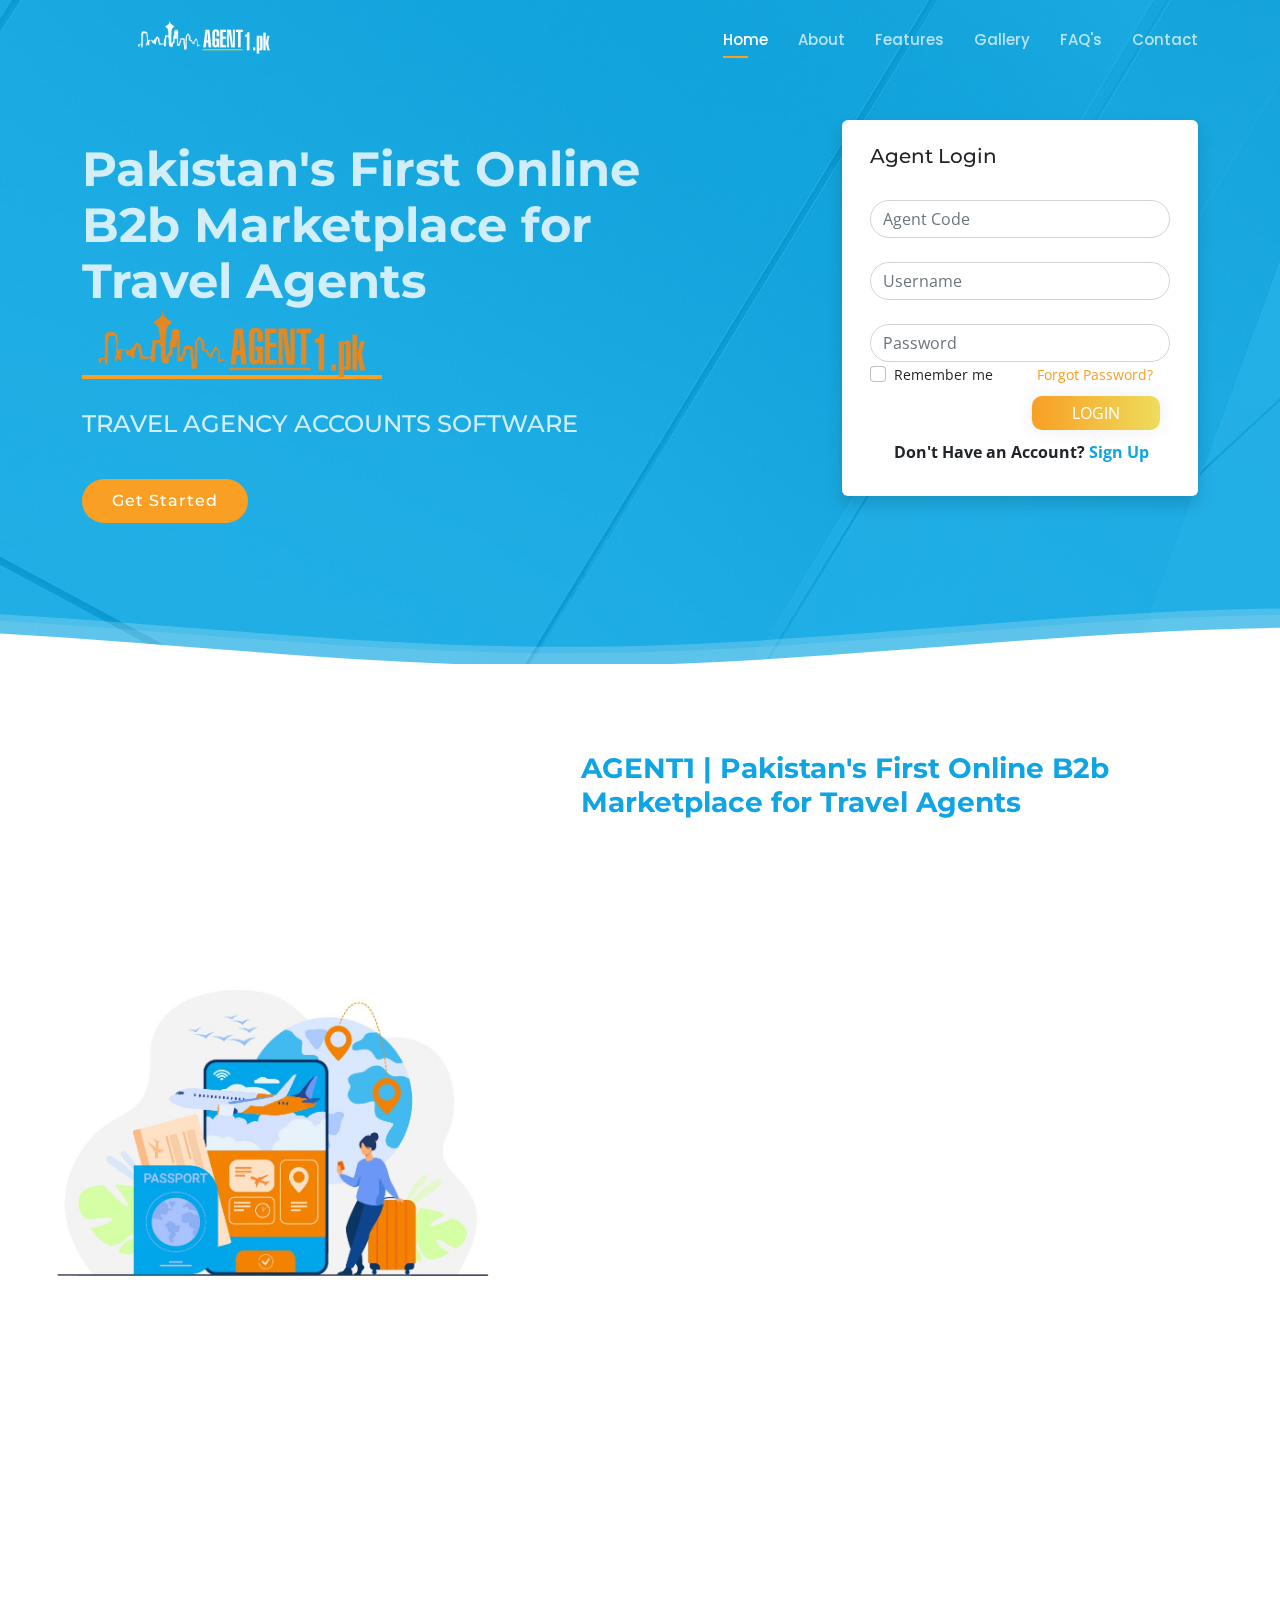
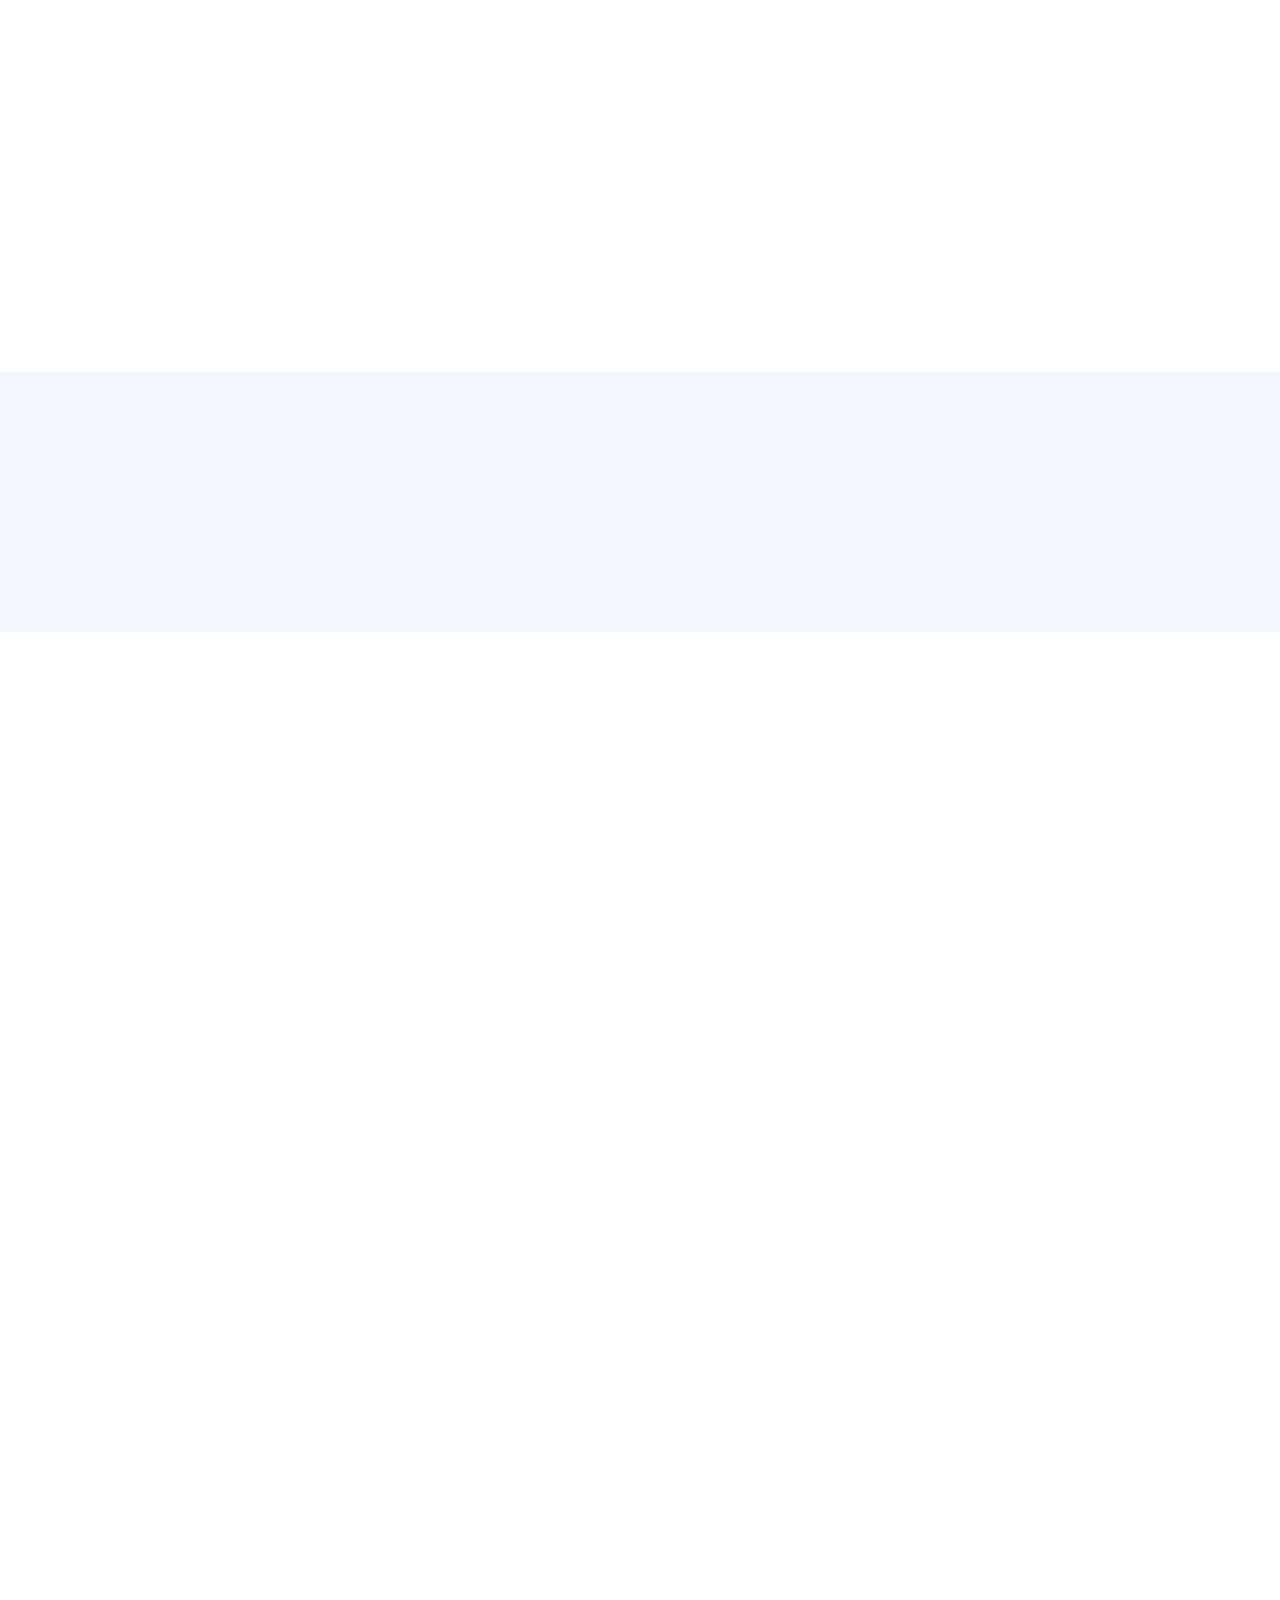
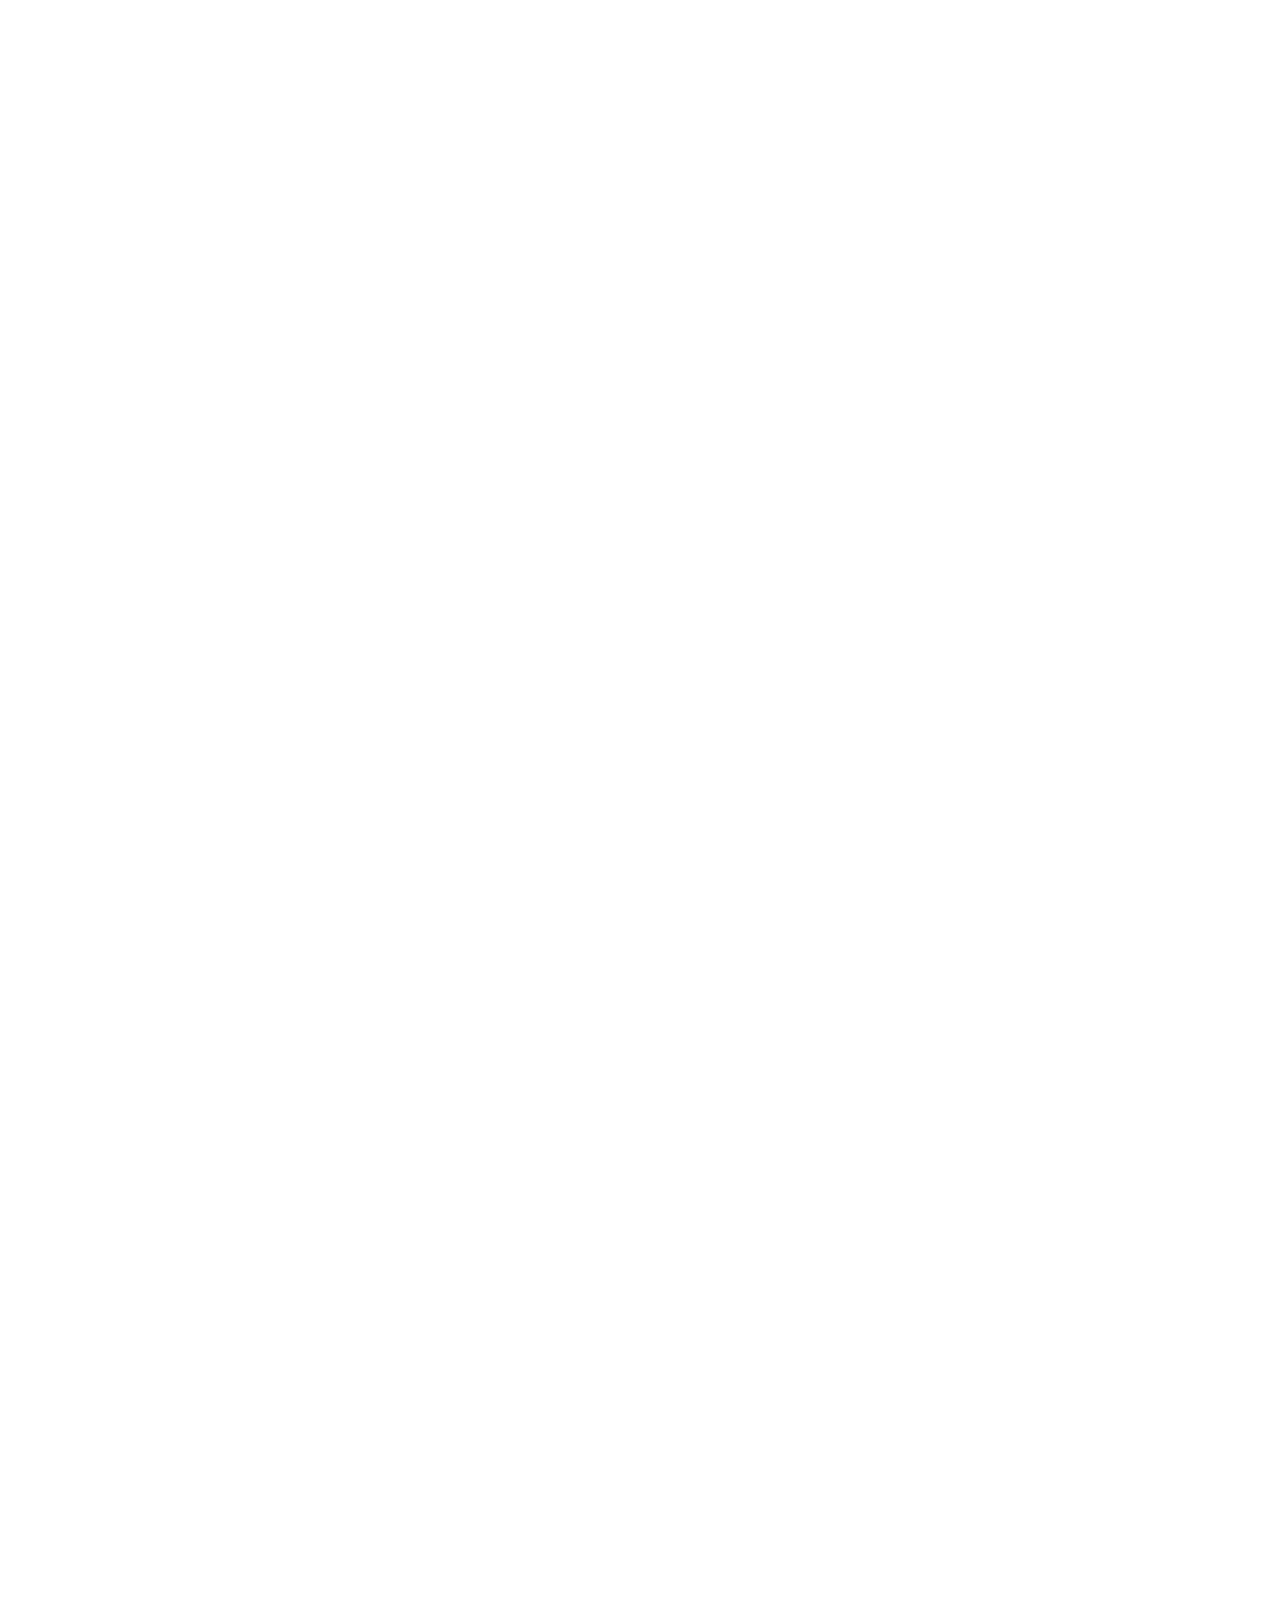
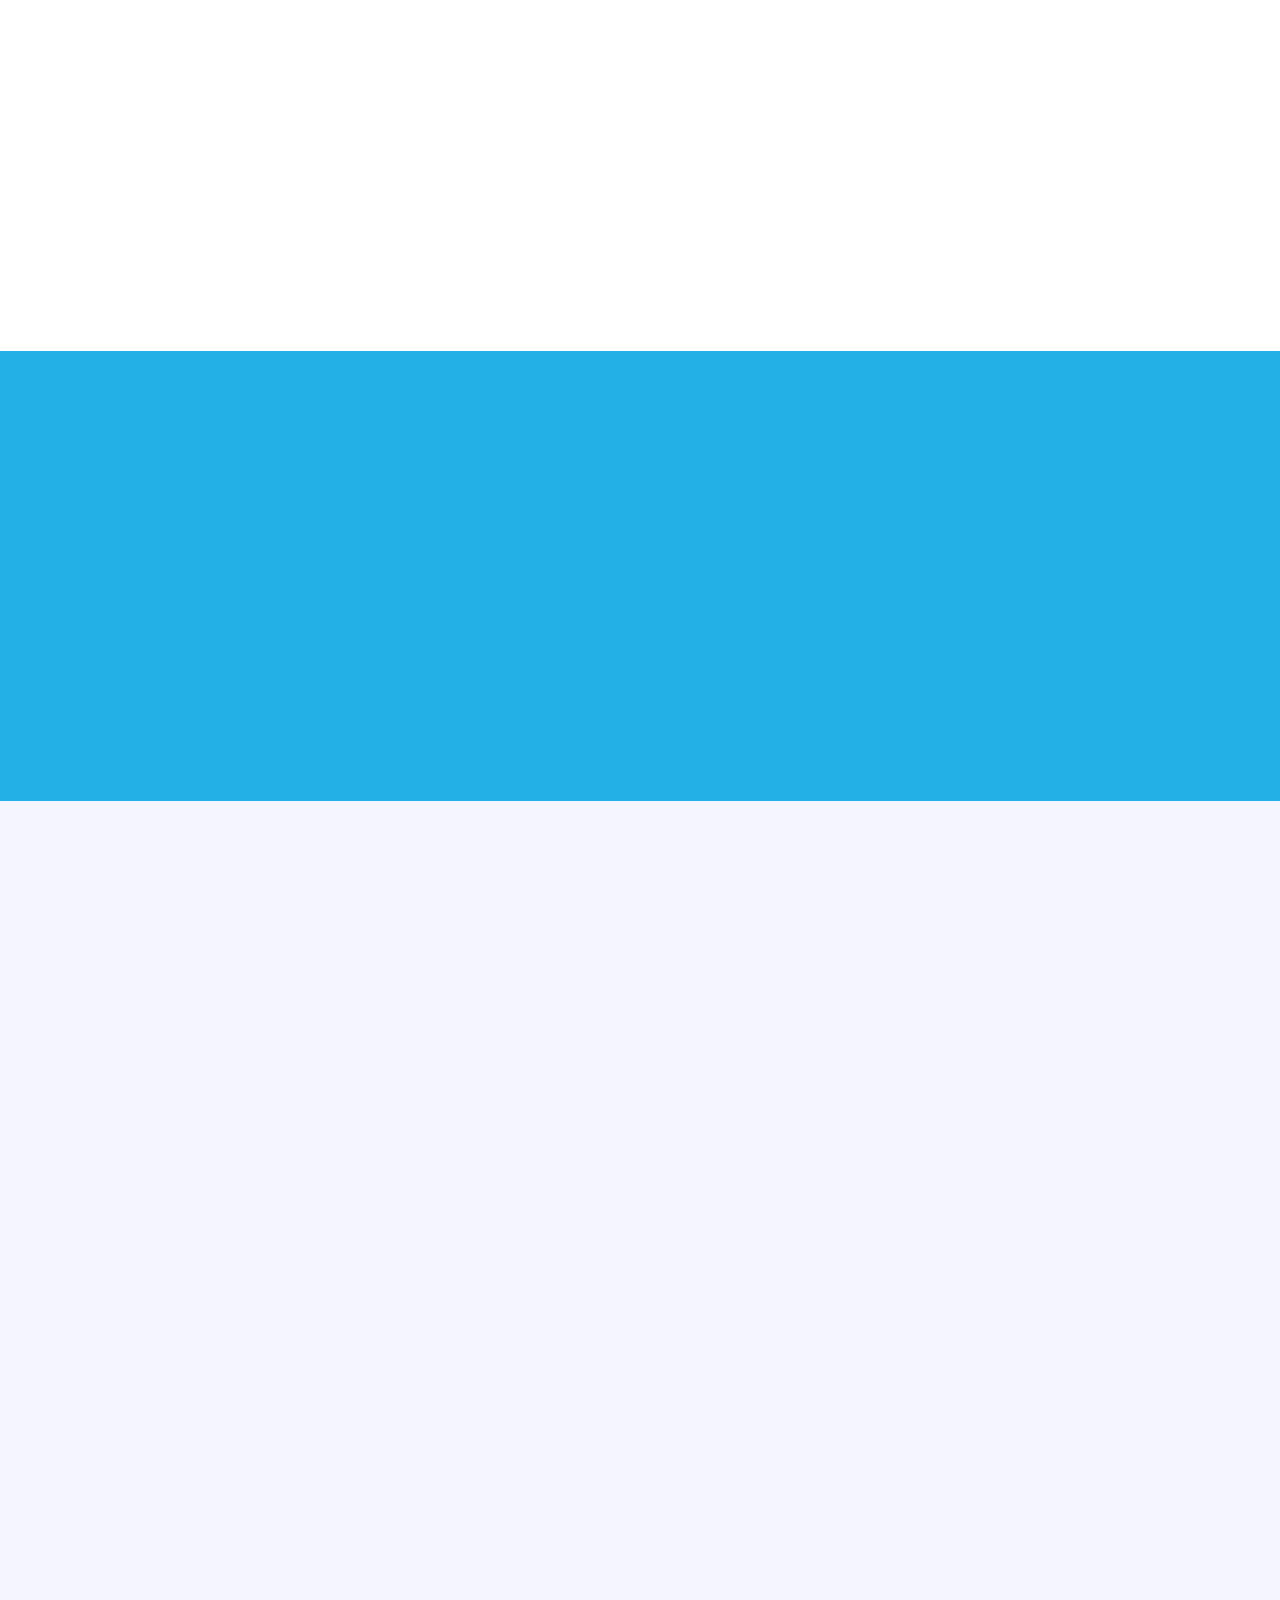
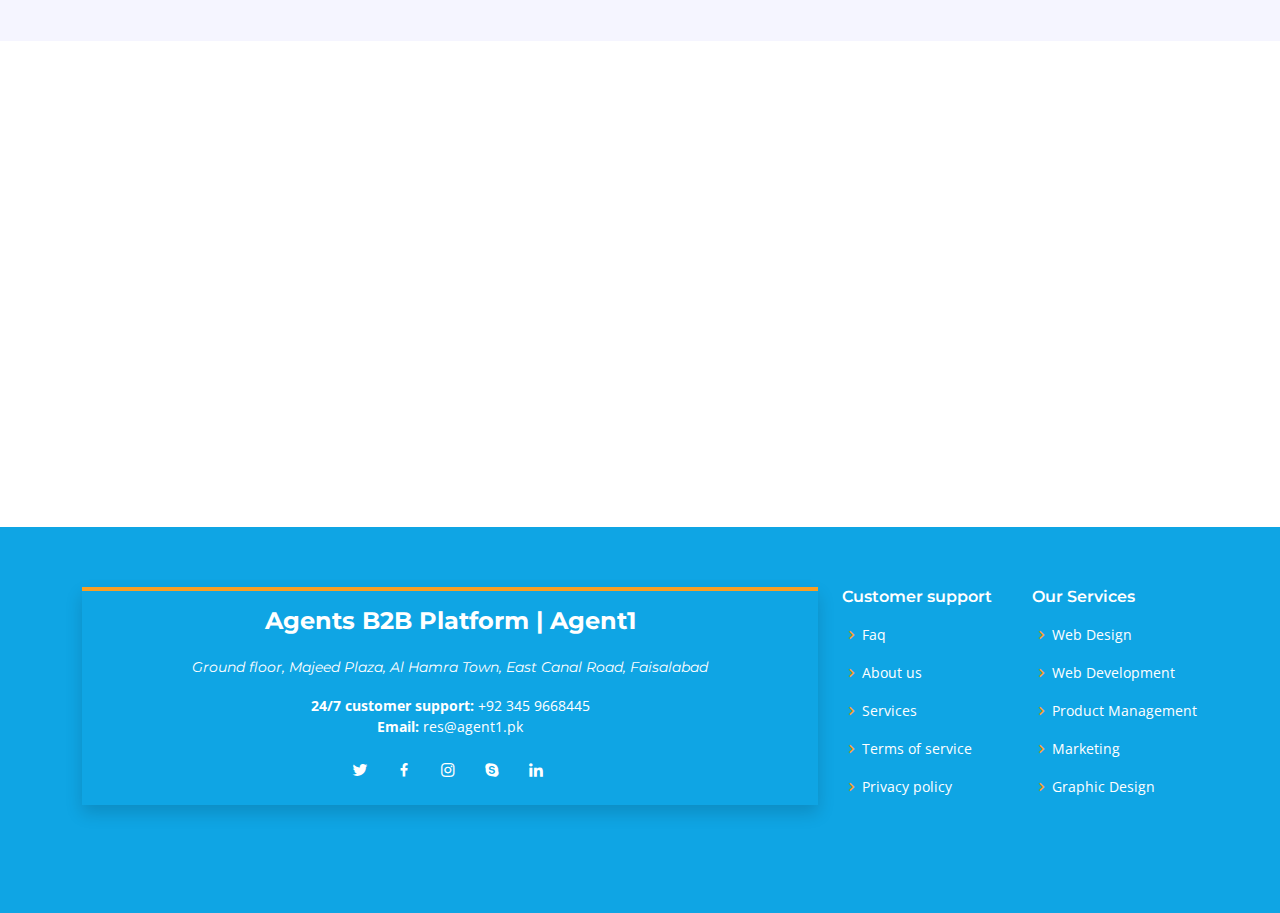
<file: Bootslander/index.html>
<!DOCTYPE html>
<html lang="en">

<head>
  <meta charset="utf-8">
  <meta content="width=device-width, initial-scale=1.0" name="viewport">

  <title>Agent1</title>
  <meta content="" name="description">
  <meta content="" name="keywords">

  <!-- Favicons -->
  <!-- <link href="assets/img/favicon.png" rel="icon">
  <link href="assets/img/apple-touch-icon.png" rel="apple-touch-icon"> -->


  <link rel="stylesheet" href="https://cdnjs.cloudflare.com/ajax/libs/font-awesome/6.2.0/css/all.min.css">
  <!-- Google Fonts -->
  <link href="https://fonts.googleapis.com/css?family=Open+Sans:300,300i,400,400i,600,600i,700,700i|Montserrat:300,300i,400,400i,500,500i,600,600i,700,700i|Poppins:300,300i,400,400i,500,500i,600,600i,700,700i" rel="stylesheet">

  <!-- Vendor CSS Files -->
  <link href="assets/vendor/aos/aos.css" rel="stylesheet">
  <link href="assets/vendor/bootstrap/css/bootstrap.min.css" rel="stylesheet">
  <link href="assets/vendor/bootstrap-icons/bootstrap-icons.css" rel="stylesheet">
  <link href="assets/vendor/boxicons/css/boxicons.min.css" rel="stylesheet">
  <link href="assets/vendor/glightbox/css/glightbox.min.css" rel="stylesheet">
  <link href="assets/vendor/remixicon/remixicon.css" rel="stylesheet">
  <link href="assets/vendor/swiper/swiper-bundle.min.css" rel="stylesheet">

  <!-- Template Main CSS File -->
  <link href="assets/css/style.css" rel="stylesheet">

  <!-- =======================================================
  * Template Name: Bootslander - v4.9.0
  * Template URL: https://bootstrapmade.com/bootslander-free-bootstrap-landing-page-template/
  * Author: BootstrapMade.com
  * License: https://bootstrapmade.com/license/
  ======================================================== -->
</head>

<body>
  <!-- ======= Header ======= -->
  <header id="header" class="fixed-top d-flex align-items-center header-transparent">
    <div class="container d-flex align-items-center justify-content-between">

      <div class="logo">
        <h1><a href="index.html">
          <!-- <span>agent1</span> -->
        <img src="assets/img/logo white.png" class="m-5" alt="">
        </a></h1>
        <!-- Uncomment below if you prefer to use an image logo -->
        <!-- <a href="index.html"><img src="assets/img/logo.png" alt="" class="img-fluid"></a>-->
      </div>

      <nav id="navbar" class="navbar">
        <ul>
          <li><a class="nav-link scrollto active" href="#hero">Home</a></li>
          <li><a class="nav-link scrollto" href="#about">About</a></li>
          <li><a class="nav-link scrollto" href="#features">Features</a></li>
          <li><a class="nav-link scrollto" href="#gallery">Gallery</a></li>
          <li><a class="nav-link scrollto" href="#faq">FAQ's</a></li>
          <!-- <li><a class="nav-link scrollto" href="#pricing">Pricing</a></li> -->
          <!-- <li class="dropdown"><a href="#"><span>Drop Down</span> <i class="bi bi-chevron-down"></i></a>
            <ul>
              <li><a href="#">Drop Down 1</a></li>
              <li class="dropdown"><a href="#"><span>Deep Drop Down</span> <i class="bi bi-chevron-right"></i></a>
                <ul>
                  <li><a href="#">Deep Drop Down 1</a></li>
                  <li><a href="#">Deep Drop Down 2</a></li>
                  <li><a href="#">Deep Drop Down 3</a></li>
                  <li><a href="#">Deep Drop Down 4</a></li>
                  <li><a href="#">Deep Drop Down 5</a></li>
                </ul>
              </li>
              <li><a href="#">Drop Down 2</a></li>
              <li><a href="#">Drop Down 3</a></li>
              <li><a href="#">Drop Down 4</a></li>
            </ul>
          </li> -->
          <li><a class="nav-link scrollto" href="#contact">Contact</a></li>
        </ul>
        <i class="bi bi-list mobile-nav-toggle"></i>
      </nav><!-- .navbar -->

    </div>
  </header><!-- End Header -->

  <!-- ======= Hero Section ======= -->
  <section id="hero">

    <div class="container">
      <div class="row justify-content-between">
        <div class="col-lg-7 pt-5 pt-lg-0 order-2 order-lg-1 d-flex align-items-center">
          <div data-aos="zoom-out">
            <h1>Pakistan's First Online B2b Marketplace for Travel Agents<span> <img src="assets/img/orange.png" class="img-fluid" height="300" width="300"></span></h1>
            <h2>TRAVEL AGENCY ACCOUNTS SOFTWARE</h2>
            <div class="text-center text-lg-start">
              <a href="#about" class="btn-get-started scrollto">Get Started</a>
            </div>
          </div>
        </div>
        <div class="col-lg-4 order-1 order-lg-2 hero-img" data-aos="zoom-out" data-aos-delay="300">
          
          <!-- <img src="assets/img/hero-img.png" class="img-fluid animated" alt=""> -->
          <form action="#" class="form-group bg-light rounded align-items-stretch mb-3 shadow p-3 mb-5 bg-white rounded" data-aos="fade-up"
          data-aos-delay="200">
          <!-- <input type="text" class="form-control" placeholder="ZIP code or CitY">
        <button type="submit" class="btn btn-primary">Search</button> -->
          <div class="container m-auto">
            <h5 class="text-dark pt-2">Agent Login</h5>
            <label for=""></label>
            <input type="text" style="border-radius: 30px;" class="form-control" placeholder="Agent Code">
            <label for=""></label>
            <input type="text" style="border-radius: 30px;" placeholder="Username" class="form-control">
            <label for=""></label>
            <input type="password" style="border-radius: 30px;" placeholder="Password" class="form-control">

            <div class="form-check">
              <input class="form-check-input" type="checkbox" value="" id="flexCheckDefault">
              <label class="form-check-label text-dark" for="flexCheckDefault">
              <small>Remember me</small>  
                <a href="#" class="forgetpas justify-content-end"><small>&nbsp; &nbsp; &nbsp; &nbsp; &nbsp; Forgot Password?</small> </a>
              </label>
              <button type="" class="btn-grad justify-content-end">Login</button>      
            <p><strong class="text-dark">Don't Have an Account? <a href="singhup.html" class="sinup"> Sign Up</a></strong></p>
            </div>
          </div>
        </form>
        </div>
      </div>
    </div>

    <svg class="hero-waves" xmlns="http://www.w3.org/2000/svg" xmlns:xlink="http://www.w3.org/1999/xlink" viewBox="0 24 150 28 " preserveAspectRatio="none">
      <defs>
        <path id="wave-path" d="M-160 44c30 0 58-18 88-18s 58 18 88 18 58-18 88-18 58 18 88 18 v44h-352z">
      </defs>
      <g class="wave1">
        <use xlink:href="#wave-path" x="50" y="3" fill="rgba(255,255,255, .1)">
      </g>
      <g class="wave2">
        <use xlink:href="#wave-path" x="50" y="0" fill="rgba(255,255,255, .2)">
      </g>
      <g class="wave3">
        <use xlink:href="#wave-path" x="50" y="9" fill="#fff">
      </g>
    </svg>

  </section><!-- End Hero -->

  <main id="main">

    <!-- ======= About Section ======= -->
    <section id="about" class="about">
      <div class="container-fluid">

        <div class="row">
          <div class="col-xl-5 col-lg-6 video-box d-flex justify-content-center align-items-stretch" data-aos="fade-right">
            <!-- <a href="https://www.youtube.com/watch?v=StpBR2W8G5A" class="glightbox play-btn mb-4"></a> -->
            <!-- <img src="assets/img/WhatsApp Image 2022-09-26 at 2.56.59 PM.jpeg" class="img-fluid" alt="Responsive image" height="100px" width="100px"> -->
          </div>

          <div class="col-xl-7 col-lg-6 icon-boxes d-flex flex-column align-items-stretch justify-content-center py-5 px-lg-5" data-aos="fade-left">
            <h3>AGENT1 | Pakistan's First Online B2b Marketplace for Travel Agents</h3>

            <div class="icon-box" data-aos="zoom-in" data-aos-delay="100">
              <div class="icon"><i class="fa-solid fa-people-group"></i></div>
              <h4 class="title"><a href="">Who We Are?</a></h4>
              <p class="description">Agent1.pk is Pakistans first online B2b Marketplace platform specially designed for travel agencies.</p>
            </div>

            <div class="icon-box" data-aos="zoom-in" data-aos-delay="200">
              <div class="icon"><i class="bx bx-gift"></i></div>
              <h4 class="title"><a href="">What We Offer</a></h4>
              <p class="description">Umrah & Other Visa Suppliers, Airlines Deals, International & Domestic Hotels, Airlines Groups, Tour Packages and Much more.</p>
            </div>

            <div class="icon-box" data-aos="zoom-in" data-aos-delay="300">
              <div class="icon"><i class="fa-solid fa-hotel"></i></div>
              <h4 class="title"><a href="">Cheap Hotel Prices</a></h4>
              <p class="description">We have the lowest hotels rates in all over the world. So you can save up to 25-70%.</p>
            </div>

            <div class="icon-box" data-aos="zoom-in" data-aos-delay="300">
              <div class="icon"><i class="fa-solid fa-heart"></i></div>
              <h4 class="title"><a href="">We care</a></h4>
              <p class="description">We provide 24/7 effective customer care service. To make your leisure moments more memorable, we serve with dignity, affordability, feasibility, and a friendly manner.</p>
            </div>

            <div class="icon-box" data-aos="zoom-in" data-aos-delay="300">
              <div class="icon"><i class="fa-sharp fa-solid fa-question"></i></div>
              <h4 class="title"><a href="">Why us?</a></h4>
              <p class="description">Naturally, we believe that your decision to use Agent1 is based on our ability to provide efficient & effective travel management with a unique solution.</p>
            </div>
          </div>
        </div>

      </div>
    </section><!-- End About Section -->

    <!-- ======= Features Section ======= -->
    <section id="features" class="features">
      <div class="container">

        <div class="section-title" data-aos="fade-up">
          <h2>Features</h2>
          <p>Check The Features</p>
        </div>

        <div class="row" data-aos="fade-left">
          <div class="col-lg-3 col-md-4">
            <div class="icon-box" data-aos="zoom-in" data-aos-delay="50">
              <i class="fa-solid fa-hotel" style="color: #ffbb2c;"></i>
              <h3><a href="#1">INTERNATIONAL HOTELS</a></h3>
            </div>
          </div>
          <div class="col-lg-3 col-md-4 mt-4 mt-md-0">
            <div class="icon-box" data-aos="zoom-in" data-aos-delay="100">
              <i class="fa-solid fa-bell-concierge" style="color: #5578ff;"></i>
              <h3><a href="#1">DOMESTIC HOTELS
              </a></h3>
            </div>
          </div>
          <div class="col-lg-3 col-md-4 mt-4 mt-md-0">
            <div class="icon-box" data-aos="zoom-in" data-aos-delay="150">
              <i class="fa-solid fa-plane-departure" style="color: #e80368;"></i>
              <h3><a href="#2">AIRLINE GROUPS</a></h3>
            </div>
          </div>
          <div class="col-lg-3 col-md-4 mt-4 mt-lg-0">
            <div class="icon-box" data-aos="zoom-in" data-aos-delay="200">
              <i class="fa-solid fa-handshake" style="color: #e361ff;"></i>
              <h3><a href="#2">AIRLINE DEALS</a></h3>
            </div>
          </div>
          <div class="col-lg-3 col-md-4 mt-4">
            <div class="icon-box" data-aos="zoom-in" data-aos-delay="250">
              <i class="fa-solid fa-boxes-packing" style="color: #47aeff;"></i>
              <h3><a href="#3">UMRAH PACKAGES
              </a></h3>
            </div>
          </div>
          <div class="col-lg-3 col-md-4 mt-4">
            <div class="icon-box" data-aos="zoom-in" data-aos-delay="300">
              <i class="fa-solid fa-torii-gate" style="color: #ffa76e;"></i>
              <h3><a href="#3">TOUR PACKAGES
              </a></h3>
            </div>
          </div>
          <div class="col-lg-3 col-md-4 mt-4">
            <div class="icon-box" data-aos="zoom-in" data-aos-delay="350">
              <i class="fa-brands fa-avianex" style="color: #11dbcf;"></i>
              <h3><a href="#4">VISAS
              </a></h3>
            </div>
          </div>
          <div class="col-lg-3 col-md-4 mt-4">
            <div class="icon-box" data-aos="zoom-in" data-aos-delay="400">
              <i class="fa-brands fa-uncharted" style="color: #4233ff;"></i>
              <h3><a href="#4">TRAVEL AGENCY ACCOUNTS SOFTWARE</a></h3>
            </div>
          </div>
          <!-- <div class="col-lg-3 col-md-4 mt-4">
            <div class="icon-box" data-aos="zoom-in" data-aos-delay="450">
              <i class="ri-anchor-line" style="color: #b2904f;"></i>
              <h3><a href="">Dirada Pack</a></h3>
            </div>
          </div>
          <div class="col-lg-3 col-md-4 mt-4">
            <div class="icon-box" data-aos="zoom-in" data-aos-delay="500">
              <i class="ri-disc-line" style="color: #b20969;"></i>
              <h3><a href="">Moton Ideal</a></h3>
            </div>
          </div>
          <div class="col-lg-3 col-md-4 mt-4">
            <div class="icon-box" data-aos="zoom-in" data-aos-delay="550">
              <i class="ri-base-station-line" style="color: #ff5828;"></i>
              <h3><a href="">Verdo Park</a></h3>
            </div>
          </div>
          <div class="col-lg-3 col-md-4 mt-4">
            <div class="icon-box" data-aos="zoom-in" data-aos-delay="600">
              <i class="ri-fingerprint-line" style="color: #29cc61;"></i>
              <h3><a href="">Flavor Nivelanda</a></h3>
            </div>
          </div> -->
        </div>

      </div>
    </section><!-- End Features Section -->

    <!-- ======= Counts Section ======= -->
    <section id="counts" class="counts">
      <div class="container">

        <div class="row" data-aos="fade-up">

          <div class="col-lg-3 col-md-6">
            <div class="count-box">
              <i class="bi bi-emoji-smile"></i>
              <span data-purecounter-start="0" data-purecounter-end="232" data-purecounter-duration="1" class="purecounter"></span>
              <p>Happy Clients</p>
            </div>
          </div>

          <div class="col-lg-3 col-md-6 mt-5 mt-md-0">
            <div class="count-box">
              <i class="bi bi-journal-richtext"></i>
              <span data-purecounter-start="0" data-purecounter-end="521" data-purecounter-duration="1" class="purecounter"></span>
              <p>Projects</p>
            </div>
          </div>

          <div class="col-lg-3 col-md-6 mt-5 mt-lg-0">
            <div class="count-box">
              <i class="bi bi-headset"></i>
              <span data-purecounter-start="0" data-purecounter-end="24" data-purecounter-duration="1" class="purecounter"></span>
              <p>Hours Of Support</p>
            </div>
          </div>

          <div class="col-lg-3 col-md-6 mt-5 mt-lg-0">
            <div class="count-box">
              <i class="bi bi-people"></i>
              <span data-purecounter-start="0" data-purecounter-end="15" data-purecounter-duration="1" class="purecounter"></span>
              <p>Hard Workers</p>
            </div>
          </div>

        </div>

      </div>
    </section>
    <!-- End Counts Section -->

    <!-- ======= Details Section ======= -->
     <section id="details" class="details">
      <div class="container">

        <div class="row content">
          <div class="col-md-4" data-aos="fade-right">
            <img src="assets/img/details-1.png" class="img-fluid" alt="">
          </div>
          <div class="col-md-8 pt-4" data-aos="fade-up" id="1">
            <h3>INTERNATIONAL & DOMESTIC HOTELS</h3>
            <p class="fst-italic">
              Lorem ipsum dolor sit amet, consectetur adipiscing elit, sed do eiusmod tempor incididunt ut labore et dolore
              magna aliqua.
            </p>
            <ul>
              <li><i class="bi bi-check"></i> Ullamco laboris nisi ut aliquip ex ea commodo consequat.</li>
              <li><i class="bi bi-check"></i> Duis aute irure dolor in reprehenderit in voluptate velit.</li>
              <li><i class="bi bi-check"></i> Iure at voluptas aspernatur dignissimos doloribus repudiandae.</li>
              <li><i class="bi bi-check"></i> Est ipsa assumenda id facilis nesciunt placeat sed doloribus praesentium.</li>
            </ul>
            <p>
              Voluptas nisi in quia excepturi nihil voluptas nam et ut. Expedita omnis eum consequatur non. Sed in asperiores aut repellendus. Error quisquam ab maiores. Quibusdam sit in officia
            </p>
          </div>
        </div>

        <div class="row content">
          <div class="col-md-4 order-1 order-md-2" data-aos="fade-left">
            <img src="assets/img/details-2.png" class="img-fluid" alt="">
          </div>
          <div class="col-md-8 pt-5 order-2 order-md-1" data-aos="fade-up" id="2">
            <h3>AIRLINE GROUPS
              & DEALS</h3>
            <p class="fst-italic">
              Lorem ipsum dolor sit amet, consectetur adipiscing elit, sed do eiusmod tempor incididunt ut labore et dolore
              magna aliqua.
            </p>
            <p>
              Ullamco laboris nisi ut aliquip ex ea commodo consequat. Duis aute irure dolor in reprehenderit in voluptate
              velit esse cillum dolore eu fugiat nulla pariatur. Excepteur sint occaecat cupidatat non proident, sunt in
              culpa qui officia deserunt mollit anim id est laborum
            </p>
            <p>
              Inventore id enim dolor dicta qui et magni molestiae. Mollitia optio officia illum ut cupiditate eos autem. Soluta dolorum repellendus repellat amet autem rerum illum in. Quibusdam occaecati est nisi esse. Saepe aut dignissimos distinctio id enim.
            </p>
          </div>
        </div>

        <div class="row content">
          <div class="col-md-4" data-aos="fade-right">
            <img src="assets/img/details-3.png" class="img-fluid" alt="" id="3">
          </div>
          <div class="col-md-8 pt-5" data-aos="fade-up">
            <h3>UMRAH &
              TOUR PACKAGES</h3>
            <p>Cupiditate placeat cupiditate placeat est ipsam culpa. Delectus quia minima quod. Sunt saepe odit aut quia voluptatem hic voluptas dolor doloremque.</p>
            <ul>
              <li><i class="bi bi-check"></i> Ullamco laboris nisi ut aliquip ex ea commodo consequat.</li>
              <li><i class="bi bi-check"></i> Duis aute irure dolor in reprehenderit in voluptate velit.</li>
              <li><i class="bi bi-check"></i> Facilis ut et voluptatem aperiam. Autem soluta ad fugiat.</li>
            </ul>
            <p>
              Qui consequatur temporibus. Enim et corporis sit sunt harum praesentium suscipit ut voluptatem. Et nihil magni debitis consequatur est.
            </p>
            <p>
              Suscipit enim et. Ut optio esse quidem quam reiciendis esse odit excepturi. Vel dolores rerum soluta explicabo vel fugiat eum non.
            </p>
          </div>
        </div>

        <div class="row content">
          <div class="col-md-4 order-1 order-md-2" data-aos="fade-left">
            <img src="assets/img/details-4.png" class="img-fluid" alt="">
          </div>
          <div class="col-md-8 pt-5 order-2 order-md-1" data-aos="fade-up" id="4">
            <h3>VISAS &
              TRAVEL AGENCY ACCOUNTS SOFTWARE</h3>
            <p class="fst-italic">
              Lorem ipsum dolor sit amet, consectetur adipiscing elit, sed do eiusmod tempor incididunt ut labore et dolore
              magna aliqua.
            </p>
            <p>
              Ullamco laboris nisi ut aliquip ex ea commodo consequat. Duis aute irure dolor in reprehenderit in voluptate
              velit esse cillum dolore eu fugiat nulla pariatur. Excepteur sint occaecat cupidatat non proident, sunt in
              culpa qui officia deserunt mollit anim id est laborum
            </p>
            <ul>
              <li><i class="bi bi-check"></i> Et praesentium laboriosam architecto nam .</li>
              <li><i class="bi bi-check"></i> Eius et voluptate. Enim earum tempore aliquid. Nobis et sunt consequatur. Aut repellat in numquam velit quo dignissimos et.</li>
              <li><i class="bi bi-check"></i> Facilis ut et voluptatem aperiam. Autem soluta ad fugiat.</li>
            </ul>
          </div>
        </div>

      </div>
    </section>
    <!-- End Details Section  -->

    <!-- ======= Gallery Section ======= -->
    <section id="gallery" class="gallery">
      <div class="container">

        <div class="section-title" data-aos="fade-up">
          <h2>Gallery</h2>
          <p>Check our Gallery</p>
        </div>

        <div class="row g-0" data-aos="fade-left">

          <div class="col-lg-3 col-md-4">
            <div class="gallery-item" data-aos="zoom-in" data-aos-delay="100">
              <a href="assets/img/gallery/gallery-1.jpg" class="gallery-lightbox">
                <img src="assets/img/gallery/gallery-1.jpg" alt="" class="img-fluid">
              </a>
            </div>
          </div>

          <div class="col-lg-3 col-md-4">
            <div class="gallery-item" data-aos="zoom-in" data-aos-delay="150">
              <a href="assets/img/gallery/gallery-2.jpg" class="gallery-lightbox">
                <img src="assets/img/gallery/gallery-2.jpg" alt="" class="img-fluid">
              </a>
            </div>
          </div>

          <div class="col-lg-3 col-md-4">
            <div class="gallery-item" data-aos="zoom-in" data-aos-delay="200">
              <a href="assets/img/gallery/gallery-3.jpg" class="gallery-lightbox">
                <img src="assets/img/gallery/gallery-3.jpg" alt="" class="img-fluid">
              </a>
            </div>
          </div>

          <div class="col-lg-3 col-md-4">
            <div class="gallery-item" data-aos="zoom-in" data-aos-delay="250">
              <a href="assets/img/gallery/gallery-4.jpg" class="gallery-lightbox">
                <img src="assets/img/gallery/gallery-4.jpg" alt="" class="img-fluid">
              </a>
            </div>
          </div>

          <div class="col-lg-3 col-md-4">
            <div class="gallery-item" data-aos="zoom-in" data-aos-delay="300">
              <a href="assets/img/gallery/gallery-5.jpg" class="gallery-lightbox">
                <img src="assets/img/gallery/gallery-5.jpg" alt="" class="img-fluid">
              </a>
            </div>
          </div>

          <div class="col-lg-3 col-md-4">
            <div class="gallery-item" data-aos="zoom-in" data-aos-delay="350">
              <a href="assets/img/gallery/gallery-6.jpg" class="gallery-lightbox">
                <img src="assets/img/gallery/gallery-6.jpg" alt="" class="img-fluid">
              </a>
            </div>
          </div>

          <div class="col-lg-3 col-md-4">
            <div class="gallery-item" data-aos="zoom-in" data-aos-delay="400">
              <a href="assets/img/gallery/gallery-7.jpg" class="gallery-lightbox">
                <img src="assets/img/gallery/gallery-7.jpg" alt="" class="img-fluid">
              </a>
            </div>
          </div>

          <div class="col-lg-3 col-md-4">
            <div class="gallery-item" data-aos="zoom-in" data-aos-delay="450">
              <a href="assets/img/gallery/gallery-8.jpg" class="gallery-lightbox">
                <img src="assets/img/gallery/gallery-8.jpg" alt="" class="img-fluid">
              </a>
            </div>
          </div>

        </div>

      </div>
    </section>
    <!-- End Gallery Section -->

    <!-- ======= Testimonials Section ======= -->
     <section id="testimonials" class="testimonials">
      <div class="container">

        <div class="testimonials-slider swiper" data-aos="fade-up" data-aos-delay="100">
          <div class="swiper-wrapper">

            <div class="swiper-slide">
              <div class="testimonial-item">
                <img src="assets/img/testimonials/testimonials-1.jpg" class="testimonial-img" alt="">
                <h3>Saul Goodman</h3>
                <h4>Ceo &amp; Founder</h4>
                <p>
                  <i class="bx bxs-quote-alt-left quote-icon-left"></i>
                  Proin iaculis purus consequat sem cure digni ssim donec porttitora entum suscipit rhoncus. Accusantium quam, ultricies eget id, aliquam eget nibh et. Maecen aliquam, risus at semper.
                  <i class="bx bxs-quote-alt-right quote-icon-right"></i>
                </p>
              </div>
            </div> 
            <!-- End testimonial item -->

             <div class="swiper-slide">
              <div class="testimonial-item">
                <img src="assets/img/testimonials/testimonials-2.jpg" class="testimonial-img" alt="">
                <h3>Sara Wilsson</h3>
                <h4>Designer</h4>
                <p>
                  <i class="bx bxs-quote-alt-left quote-icon-left"></i>
                  Export tempor illum tamen malis malis eram quae irure esse labore quem cillum quid cillum eram malis quorum velit fore eram velit sunt aliqua noster fugiat irure amet legam anim culpa.
                  <i class="bx bxs-quote-alt-right quote-icon-right"></i>
                </p>
              </div>
            </div>
            <!-- End testimonial item --> 

             <div class="swiper-slide">
              <div class="testimonial-item">
                <img src="assets/img/testimonials/testimonials-3.jpg" class="testimonial-img" alt="">
                <h3>Jena Karlis</h3>
                <h4>Store Owner</h4>
                <p>
                  <i class="bx bxs-quote-alt-left quote-icon-left"></i>
                  Enim nisi quem export duis labore cillum quae magna enim sint quorum nulla quem veniam duis minim tempor labore quem eram duis noster aute amet eram fore quis sint minim.
                  <i class="bx bxs-quote-alt-right quote-icon-right"></i>
                </p>
              </div>
            </div>
            <!-- End testimonial item  -->

             <div class="swiper-slide">
              <div class="testimonial-item">
                <img src="assets/img/testimonials/testimonials-4.jpg" class="testimonial-img" alt="">
                <h3>Matt Brandon</h3>
                <h4>Freelancer</h4>
                <p>
                  <i class="bx bxs-quote-alt-left quote-icon-left"></i>
                  Fugiat enim eram quae cillum dolore dolor amet nulla culpa multos export minim fugiat minim velit minim dolor enim duis veniam ipsum anim magna sunt elit fore quem dolore labore illum veniam.
                  <i class="bx bxs-quote-alt-right quote-icon-right"></i>
                </p>
              </div>
            </div>
            <!-- End testimonial item  -->

             <div class="swiper-slide">
              <div class="testimonial-item">
                <img src="assets/img/testimonials/testimonials-5.jpg" class="testimonial-img" alt="">
                <h3>John Larson</h3>
                <h4>Entrepreneur</h4>
                <p>
                  <i class="bx bxs-quote-alt-left quote-icon-left"></i>
                  Quis quorum aliqua sint quem legam fore sunt eram irure aliqua veniam tempor noster veniam enim culpa labore duis sunt culpa nulla illum cillum fugiat legam esse veniam culpa fore nisi cillum quid.
                  <i class="bx bxs-quote-alt-right quote-icon-right"></i>
                </p>
              </div>
            </div>
            <!-- End testimonial item  -->

           </div>
          <div class="swiper-pagination"></div>
        </div>

      </div>
    </section>
    <!-- End Testimonials Section -->

    <!-- ======= Team Section ======= -->
     <!-- <section id="team" class="team">
      <div class="container">

        <div class="section-title" data-aos="fade-up">
          <h2>Team</h2>
          <p>Our Great Team</p>
        </div>

        <div class="row" data-aos="fade-left">

          <div class="col-lg-3 col-md-6">
            <div class="member" data-aos="zoom-in" data-aos-delay="100">
              <div class="pic"><img src="assets/img/team/team-1.jpg" class="img-fluid" alt=""></div>
              <div class="member-info">
                <h4>Walter White</h4>
                <span>Chief Executive Officer</span>
                <div class="social">
                  <a href=""><i class="bi bi-twitter"></i></a>
                  <a href=""><i class="bi bi-facebook"></i></a>
                  <a href=""><i class="bi bi-instagram"></i></a>
                  <a href=""><i class="bi bi-linkedin"></i></a>
                </div>
              </div>
            </div>
          </div>

          <div class="col-lg-3 col-md-6 mt-5 mt-md-0">
            <div class="member" data-aos="zoom-in" data-aos-delay="200">
              <div class="pic"><img src="assets/img/team/team-2.jpg" class="img-fluid" alt=""></div>
              <div class="member-info">
                <h4>Sarah Jhonson</h4>
                <span>Product Manager</span>
                <div class="social">
                  <a href=""><i class="bi bi-twitter"></i></a>
                  <a href=""><i class="bi bi-facebook"></i></a>
                  <a href=""><i class="bi bi-instagram"></i></a>
                  <a href=""><i class="bi bi-linkedin"></i></a>
                </div>
              </div>
            </div>
          </div>

          <div class="col-lg-3 col-md-6 mt-5 mt-lg-0">
            <div class="member" data-aos="zoom-in" data-aos-delay="300">
              <div class="pic"><img src="assets/img/team/team-3.jpg" class="img-fluid" alt=""></div>
              <div class="member-info">
                <h4>William Anderson</h4>
                <span>CTO</span>
                <div class="social">
                  <a href=""><i class="bi bi-twitter"></i></a>
                  <a href=""><i class="bi bi-facebook"></i></a>
                  <a href=""><i class="bi bi-instagram"></i></a>
                  <a href=""><i class="bi bi-linkedin"></i></a>
                </div>
              </div>
            </div>
          </div>

          <div class="col-lg-3 col-md-6 mt-5 mt-lg-0">
            <div class="member" data-aos="zoom-in" data-aos-delay="400">
              <div class="pic"><img src="assets/img/team/team-4.jpg" class="img-fluid" alt=""></div>
              <div class="member-info">
                <h4>Amanda Jepson</h4>
                <span>Accountant</span>
                <div class="social">
                  <a href=""><i class="bi bi-twitter"></i></a>
                  <a href=""><i class="bi bi-facebook"></i></a>
                  <a href=""><i class="bi bi-instagram"></i></a>
                  <a href=""><i class="bi bi-linkedin"></i></a>
                </div>
              </div>
            </div>
          </div>

        </div>

      </div>
    </section> -->
    <!-- End Team Section -->

    <!-- ======= Pricing Section ======= -->
     <!-- <section id="pricing" class="pricing">
      <div class="container">

        <div class="section-title" data-aos="fade-up">
          <h2>Pricing</h2>
          <p>Check our Pricing</p>
        </div>

        <div class="row" data-aos="fade-left">

          <div class="col-lg-3 col-md-6">
            <div class="box" data-aos="zoom-in" data-aos-delay="100">
              <h3>Free</h3>
              <h4><sup>$</sup>0<span> / month</span></h4>
              <ul>
                <li>Aida dere</li>
                <li>Nec feugiat nisl</li>
                <li>Nulla at volutpat dola</li>
                <li class="na">Pharetra massa</li>
                <li class="na">Massa ultricies mi</li>
              </ul>
              <div class="btn-wrap">
                <a href="#" class="btn-buy">Buy Now</a>
              </div>
            </div>
          </div>

          <div class="col-lg-3 col-md-6 mt-4 mt-md-0">
            <div class="box featured" data-aos="zoom-in" data-aos-delay="200">
              <h3>Business</h3>
              <h4><sup>$</sup>19<span> / month</span></h4>
              <ul>
                <li>Aida dere</li>
                <li>Nec feugiat nisl</li>
                <li>Nulla at volutpat dola</li>
                <li>Pharetra massa</li>
                <li class="na">Massa ultricies mi</li>
              </ul>
              <div class="btn-wrap">
                <a href="#" class="btn-buy">Buy Now</a>
              </div>
            </div>
          </div>

          <div class="col-lg-3 col-md-6 mt-4 mt-lg-0">
            <div class="box" data-aos="zoom-in" data-aos-delay="300">
              <h3>Developer</h3>
              <h4><sup>$</sup>29<span> / month</span></h4>
              <ul>
                <li>Aida dere</li>
                <li>Nec feugiat nisl</li>
                <li>Nulla at volutpat dola</li>
                <li>Pharetra massa</li>
                <li>Massa ultricies mi</li>
              </ul>
              <div class="btn-wrap">
                <a href="#" class="btn-buy">Buy Now</a>
              </div>
            </div>
          </div>

          <div class="col-lg-3 col-md-6 mt-4 mt-lg-0">
            <div class="box" data-aos="zoom-in" data-aos-delay="400">
              <span class="advanced">Advanced</span>
              <h3>Ultimate</h3>
              <h4><sup>$</sup>49<span> / month</span></h4>
              <ul>
                <li>Aida dere</li>
                <li>Nec feugiat nisl</li>
                <li>Nulla at volutpat dola</li>
                <li>Pharetra massa</li>
                <li>Massa ultricies mi</li>
              </ul>
              <div class="btn-wrap">
                <a href="#" class="btn-buy">Buy Now</a>
              </div>
            </div>
          </div>

        </div>

      </div>
    </section> -->
    <!-- End Pricing Section -->

    <!-- ======= F.A.Q Section ======= -->
      <section id="faq" class="faq section-bg">
      <div class="container">

        <div class="section-title" data-aos="fade-up">
          <h2>F.A.Q</h2>
          <p>Frequently Asked Questions</p>
        </div>

        <div class="faq-list">
          <ul>
            <li data-aos="fade-up">
              <i class="bx bx-help-circle icon-help"></i> <a data-bs-toggle="collapse" class="collapse" data-bs-target="#faq-list-1">What is Agent1.pk ?<i class="bx bx-chevron-down icon-show"></i><i class="bx bx-chevron-up icon-close"></i></a>
              <div id="faq-list-1" class="collapse show" data-bs-parent=".faq-list">
                <p>
                  www.Agent1.pk is an online hotel booking website for agents to make booking worldwide. More than 450,000 hotels in over 3500 international destinations hotels can be booked through this website.
                </p>
              </div>
            </li>

            <li data-aos="fade-up" data-aos-delay="100">
              <i class="bx bx-help-circle icon-help"></i> <a data-bs-toggle="collapse" data-bs-target="#faq-list-2" class="collapsed">Who owns Agent1.pk ?<i class="bx bx-chevron-down icon-show"></i><i class="bx bx-chevron-up icon-close"></i></a>
              <div id="faq-list-2" class="collapse" data-bs-parent=".faq-list">
                <p> Agent1.pk is owned and managed by Travelocity Pakistan a well know IATA certified Travel Agency Head office based in city of Faisalabad Pakistan.

                </p>
              </div>
            </li>

            <li data-aos="fade-up" data-aos-delay="200">
              <i class="bx bx-help-circle icon-help"></i> <a data-bs-toggle="collapse" data-bs-target="#faq-list-3" class="collapsed">Who are the advantages of using Agent1.pk ?<i class="bx bx-chevron-down icon-show"></i><i class="bx bx-chevron-up icon-close"></i></a>
              <div id="faq-list-3" class="collapse" data-bs-parent=".faq-list">
                <p>Using Agent1 as your travel engine will give you more profit and satisfaction of your customer.
                </p>
              </div>
            </li>

            <li data-aos="fade-up" data-aos-delay="300">
              <i class="bx bx-help-circle icon-help"></i> <a data-bs-toggle="collapse" data-bs-target="#faq-list-4" class="collapsed">How to register as travel agent on Agent1.pk ?<i class="bx bx-chevron-down icon-show"></i><i class="bx bx-chevron-up icon-close"></i></a>
              <div id="faq-list-4" class="collapse" data-bs-parent=".faq-list">
                <p>You need to make the initial registration HERE agent1.pk
                  After completing your registration, you will receive an email and we will contact you through the contact number provided or email for confirmation of your account.
                  Upon confirmation, you will immediately have access to the hotel's real time availability and rates which you can book for your clients at best rates.
                  
                </p>
              </div>
            </li>

            <li data-aos="fade-up" data-aos-delay="400">
              <i class="bx bx-help-circle icon-help"></i> <a data-bs-toggle="collapse" data-bs-target="#faq-list-5" class="collapsed"> How can I Pay on Agent1.pk ? <i class="bx bx-chevron-down icon-show"></i><i class="bx bx-chevron-up icon-close"></i></a>
              <div id="faq-list-5" class="collapse" data-bs-parent=".faq-list">
                <p>Agents can pay on Agent1.pk through credit cards, Can pay cash, Bank deposits, online Banking and by cheqes etc.
                </p>
              </div>
            </li>

            <li data-aos="fade-up" data-aos-delay="400">
              <i class="bx bx-help-circle icon-help"></i> <a data-bs-toggle="collapse" data-bs-target="#faq-list-5" class="collapsed"> Is there any hidden charges in room prices for Agents ?<i class="bx bx-chevron-down icon-show"></i><i class="bx bx-chevron-up icon-close"></i></a>
              <div id="faq-list-5" class="collapse" data-bs-parent=".faq-list">
                <p>There is no hidden charges in hotels room prices. Prices are always inclusive of all government taxes and service charges except few destinations where hotels have been asked to collect minor tourist tax or city tax or resort fees etc.

                </p>
              </div>
            </li>
            <li data-aos="fade-up" data-aos-delay="400">
              <i class="bx bx-help-circle icon-help"></i> <a data-bs-toggle="collapse" data-bs-target="#faq-list-5" class="collapsed">Do I need to pay at hotel If I have booked room through Agent1.pk ?<i class="bx bx-chevron-down icon-show"></i><i class="bx bx-chevron-up icon-close"></i></a>
              <div id="faq-list-5" class="collapse" data-bs-parent=".faq-list">
                <p> You will pay locally to Agent1.pk in advance through mention payment methods on website. Your room charged will be paid in advance by Agent1.pk You will not need to pay at hotel for your room except extra service services rendered at hotel and will be paid to hotel directly.
                </p>
              </div>
            </li>

          </ul>
        </div>

      </div>
    </section>  
      <!-- End F.A.Q Section -->

    <!-- ======= Contact Section ======= -->
     <section id="contact" class="contact">
      <div class="container">

        <div class="section-title" data-aos="fade-up">
          <h2>Contact</h2>
          <p>Contact Us</p>
        </div>

        <div class="row">

          <div class="col-lg-4" data-aos="fade-right" data-aos-delay="100">
            <div class="info">
              <div class="address">
                <i class="bi bi-geo-alt"></i>
                <h4>Location:</h4>
                <p>Ground floor, Majeed Plaza, Al Hamra Town, East Canal Road, Faisalabad</p>
              </div>

              <div class="email">
                <i class="bi bi-envelope"></i>
                <h4>Email:</h4>
                <p>res@agent1.pk</p>
              </div>

              <div class="phone">
                <i class="bi bi-phone"></i>
                <h4>Call:</h4>
                <p>+92 345 9668445</p>
              </div>

            </div>

          </div>

          <div class="col-lg-8 mt-5 mt-lg-0" data-aos="fade-left" data-aos-delay="200">

            <!-- <form action="forms/contact.php" method="post" role="form" class="php-email-form">
              <div class="row">
                <div class="col-md-6 form-group">
                  <input type="text" name="name" class="form-control" id="name" placeholder="Your Name" required>
                </div>
                <div class="col-md-6 form-group mt-3 mt-md-0">
                  <input type="email" class="form-control" name="email" id="email" placeholder="Your Email" required>
                </div>
              </div>
              <div class="form-group mt-3">
                <input type="text" class="form-control" name="subject" id="subject" placeholder="Subject" required>
              </div>
              <div class="form-group mt-3">
                <textarea class="form-control" name="message" rows="5" placeholder="Message" required></textarea>
              </div>
              <div class="my-3">
                <div class="loading">Loading</div>
                <div class="error-message"></div>
                <div class="sent-message">Your message has been sent. Thank you!</div>
              </div>
              <div class="text-center"><button type="submit">Send Message</button></div>
            </form> -->

            <iframe src="https://www.google.com/maps/embed?pb=!1m18!1m12!1m3!1d3403.338673521687!2d73.17614781462935!3d31.45986855727594!2m3!1f0!2f0!3f0!3m2!1i1024!2i768!4f13.1!3m3!1m2!1s0x39226943f369a8bd%3A0x55f795ab619ce9e0!2sTravelocity!5e0!3m2!1sen!2s!4v1664187440416!5m2!1sen!2s" width="800" height="250" style="border:0;" allowfullscreen="" loading="lazy" referrerpolicy="no-referrer-when-downgrade"></iframe>
          </div>

        </div>

      </div>
    </section>
    <!-- End Contact Section  -->

  </main>
  <!-- End #main -->

  <!-- ======= Footer ======= -->
  <footer id="footer">
    <div class="footer-top">
      <div class="container">
        <div class="row">

          <div class="col-lg-8 col-md-6">
            <div class="footer-info shadow p-3 mb-5">
              <h3>Agents B2B Platform | Agent1</h3>
              <p class="pb-3"><em>Ground floor, Majeed Plaza, Al Hamra Town, East Canal Road, Faisalabad</em></p>
              <!-- <p>
                A108 Adam Street <br>
                NY 535022, USA<br><br> -->
                <strong> 24/7 customer support:</strong> +92 345 9668445<br>
                <strong>Email:</strong> res@agent1.pk<br>
              </p>
              <div class="social-links mt-3">
                <a href="#" class="twitter"><i class="bx bxl-twitter"></i></a>
                <a href="#" class="facebook"><i class="bx bxl-facebook"></i></a>
                <a href="#" class="instagram"><i class="bx bxl-instagram"></i></a>
                <a href="#" class="google-plus"><i class="bx bxl-skype"></i></a>
                <a href="#" class="linkedin"><i class="bx bxl-linkedin"></i></a>
              </div>
            </div>
          </div>

          <div class="col-lg-2 col-md-6 footer-links">
            <h4>Customer support</h4>
            <ul>
              <li><i class="bx bx-chevron-right"></i> <a href="#">Faq</a></li>
              <li><i class="bx bx-chevron-right"></i> <a href="#">About us</a></li>
              <li><i class="bx bx-chevron-right"></i> <a href="#">Services</a></li>
              <li><i class="bx bx-chevron-right"></i> <a href="#">Terms of service</a></li>
              <li><i class="bx bx-chevron-right"></i> <a href="#">Privacy policy</a></li>
            </ul>
          </div>

          <div class="col-lg-2 col-md-6 footer-links">
            <h4>Our Services</h4>
            <ul>
              <li><i class="bx bx-chevron-right"></i> <a href="#">Web Design</a></li>
              <li><i class="bx bx-chevron-right"></i> <a href="#">Web Development</a></li>
              <li><i class="bx bx-chevron-right"></i> <a href="#">Product Management</a></li>
              <li><i class="bx bx-chevron-right"></i> <a href="#">Marketing</a></li>
              <li><i class="bx bx-chevron-right"></i> <a href="#">Graphic Design</a></li>
            </ul>
          </div>

          <!-- <div class="col-lg-4 col-md-6 footer-newsletter">
            <h4>Our Newsletter</h4>
            <p>Tamen quem nulla quae legam multos aute sint culpa legam noster magna</p>
            <form action="" method="post">
              <input type="email" name="email"><input type="submit" value="Subscribe">
            </form>

          </div> -->

        </div>
      </div>
    </div>

    <!-- <div class="container"> -->
      <!-- <div class="copyright"> -->
        <!-- &copy; Copyright <strong><span>Bootslander</span></strong>. All Rights Reserved -->
      <!-- </div> -->
      <!-- <div class="credits"> -->
        <!-- All the links in the footer should remain intact. -->
        <!-- You can delete the links only if you purchased the pro version. -->
        <!-- Licensing information: https://bootstrapmade.com/license/ -->
        <!-- Purchase the pro version with working PHP/AJAX contact form: https://bootstrapmade.com/bootslander-free-bootstrap-landing-page-template/ -->
        <!-- Designed by <a href="https://bootstrapmade.com/">BootstrapMade</a> -->
      <!-- </div> -->
    <!-- </div> -->
  </footer><!-- End Footer -->

  <a href="#" class="back-to-top d-flex align-items-center justify-content-center"><i class="bi bi-arrow-up-short"></i></a>
  <div id="preloader"></div>

  <!-- Vendor JS Files -->
  <script src="assets/vendor/purecounter/purecounter_vanilla.js"></script>
  <script src="assets/vendor/aos/aos.js"></script>
  <script src="assets/vendor/bootstrap/js/bootstrap.bundle.min.js"></script>
  <script src="assets/vendor/glightbox/js/glightbox.min.js"></script>
  <script src="assets/vendor/swiper/swiper-bundle.min.js"></script>
  <script src="assets/vendor/php-email-form/validate.js"></script>

  <!-- Template Main JS File -->
  <script src="assets/js/main.js"></script>

</body>

</html>
</file>
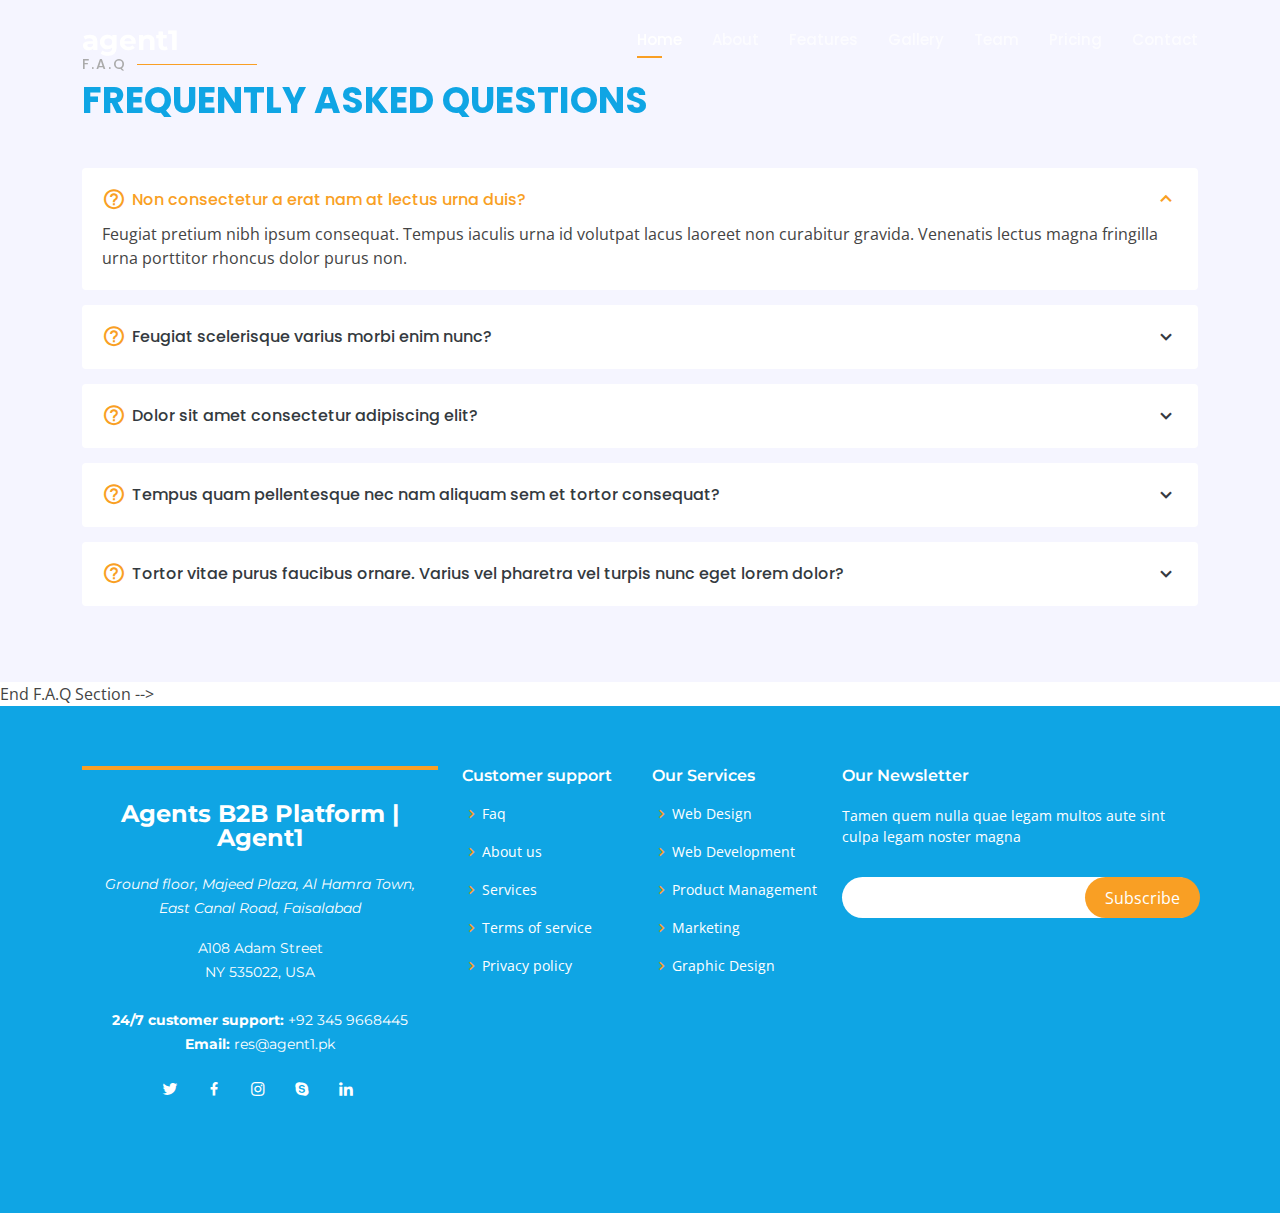
<file: Bootslander/faq.html>
<!DOCTYPE html>
<html lang="en">

<head>
  <meta charset="utf-8">
  <meta content="width=device-width, initial-scale=1.0" name="viewport">

  <title>Bootslander Bootstrap Template - Index</title>
  <meta content="" name="description">
  <meta content="" name="keywords">

  <!-- Favicons -->
  <link href="assets/img/favicon.png" rel="icon">
  <link href="assets/img/apple-touch-icon.png" rel="apple-touch-icon">

  <!-- Google Fonts -->
  <link href="https://fonts.googleapis.com/css?family=Open+Sans:300,300i,400,400i,600,600i,700,700i|Montserrat:300,300i,400,400i,500,500i,600,600i,700,700i|Poppins:300,300i,400,400i,500,500i,600,600i,700,700i" rel="stylesheet">

  <!-- Vendor CSS Files -->
  <link href="assets/vendor/aos/aos.css" rel="stylesheet">
  <link href="assets/vendor/bootstrap/css/bootstrap.min.css" rel="stylesheet">
  <link href="assets/vendor/bootstrap-icons/bootstrap-icons.css" rel="stylesheet">
  <link href="assets/vendor/boxicons/css/boxicons.min.css" rel="stylesheet">
  <link href="assets/vendor/glightbox/css/glightbox.min.css" rel="stylesheet">
  <link href="assets/vendor/remixicon/remixicon.css" rel="stylesheet">
  <link href="assets/vendor/swiper/swiper-bundle.min.css" rel="stylesheet">

  <!-- Template Main CSS File -->
  <link href="assets/css/style.css" rel="stylesheet">

  <!-- =======================================================
  * Template Name: Bootslander - v4.9.0
  * Template URL: https://bootstrapmade.com/bootslander-free-bootstrap-landing-page-template/
  * Author: BootstrapMade.com
  * License: https://bootstrapmade.com/license/
  ======================================================== -->
</head>

<body>

  <!-- ======= Header ======= -->
  <header id="header" class="fixed-top d-flex align-items-center header-transparent">
    <div class="container d-flex align-items-center justify-content-between">

      <div class="logo">
        <h1><a href="index.html"><span>agent1</span></a></h1>
        <!-- Uncomment below if you prefer to use an image logo -->
        <!-- <a href="index.html"><img src="assets/img/logo.png" alt="" class="img-fluid"></a>-->
      </div>

      <nav id="navbar" class="navbar">
        <ul>
          <li><a class="nav-link scrollto active" href="#hero">Home</a></li>
          <li><a class="nav-link scrollto" href="#about">About</a></li>
          <li><a class="nav-link scrollto" href="#features">Features</a></li>
          <li><a class="nav-link scrollto" href="#gallery">Gallery</a></li>
          <li><a class="nav-link scrollto" href="#team">Team</a></li>
          <li><a class="nav-link scrollto" href="#pricing">Pricing</a></li>
          <!-- <li class="dropdown"><a href="#"><span>Drop Down</span> <i class="bi bi-chevron-down"></i></a>
            <ul>
              <li><a href="#">Drop Down 1</a></li>
              <li class="dropdown"><a href="#"><span>Deep Drop Down</span> <i class="bi bi-chevron-right"></i></a>
                <ul>
                  <li><a href="#">Deep Drop Down 1</a></li>
                  <li><a href="#">Deep Drop Down 2</a></li>
                  <li><a href="#">Deep Drop Down 3</a></li>
                  <li><a href="#">Deep Drop Down 4</a></li>
                  <li><a href="#">Deep Drop Down 5</a></li>
                </ul>
              </li>
              <li><a href="#">Drop Down 2</a></li>
              <li><a href="#">Drop Down 3</a></li>
              <li><a href="#">Drop Down 4</a></li>
            </ul>
          </li> -->
          <li><a class="nav-link scrollto" href="#contact">Contact</a></li>
        </ul>
        <i class="bi bi-list mobile-nav-toggle"></i>
      </nav><!-- .navbar -->

    </div>
  </header><!-- End Header -->




  <section id="faq" class="faq section-bg">
    <div class="container">

      <div class="section-title" data-aos="fade-up">
        <h2>F.A.Q</h2>
        <p>Frequently Asked Questions</p>
      </div>

      <div class="faq-list">
        <ul>
          <li data-aos="fade-up">
            <i class="bx bx-help-circle icon-help"></i> <a data-bs-toggle="collapse" class="collapse" data-bs-target="#faq-list-1">Non consectetur a erat nam at lectus urna duis? <i class="bx bx-chevron-down icon-show"></i><i class="bx bx-chevron-up icon-close"></i></a>
            <div id="faq-list-1" class="collapse show" data-bs-parent=".faq-list">
              <p>
                Feugiat pretium nibh ipsum consequat. Tempus iaculis urna id volutpat lacus laoreet non curabitur gravida. Venenatis lectus magna fringilla urna porttitor rhoncus dolor purus non.
              </p>
            </div>
          </li>

          <li data-aos="fade-up" data-aos-delay="100">
            <i class="bx bx-help-circle icon-help"></i> <a data-bs-toggle="collapse" data-bs-target="#faq-list-2" class="collapsed">Feugiat scelerisque varius morbi enim nunc? <i class="bx bx-chevron-down icon-show"></i><i class="bx bx-chevron-up icon-close"></i></a>
            <div id="faq-list-2" class="collapse" data-bs-parent=".faq-list">
              <p>
                Dolor sit amet consectetur adipiscing elit pellentesque habitant morbi. Id interdum velit laoreet id donec ultrices. Fringilla phasellus faucibus scelerisque eleifend donec pretium. Est pellentesque elit ullamcorper dignissim. Mauris ultrices eros in cursus turpis massa tincidunt dui.
              </p>
            </div>
          </li>

          <li data-aos="fade-up" data-aos-delay="200">
            <i class="bx bx-help-circle icon-help"></i> <a data-bs-toggle="collapse" data-bs-target="#faq-list-3" class="collapsed">Dolor sit amet consectetur adipiscing elit? <i class="bx bx-chevron-down icon-show"></i><i class="bx bx-chevron-up icon-close"></i></a>
            <div id="faq-list-3" class="collapse" data-bs-parent=".faq-list">
              <p>
                Eleifend mi in nulla posuere sollicitudin aliquam ultrices sagittis orci. Faucibus pulvinar elementum integer enim. Sem nulla pharetra diam sit amet nisl suscipit. Rutrum tellus pellentesque eu tincidunt. Lectus urna duis convallis convallis tellus. Urna molestie at elementum eu facilisis sed odio morbi quis
              </p>
            </div>
          </li>

          <li data-aos="fade-up" data-aos-delay="300">
            <i class="bx bx-help-circle icon-help"></i> <a data-bs-toggle="collapse" data-bs-target="#faq-list-4" class="collapsed">Tempus quam pellentesque nec nam aliquam sem et tortor consequat? <i class="bx bx-chevron-down icon-show"></i><i class="bx bx-chevron-up icon-close"></i></a>
            <div id="faq-list-4" class="collapse" data-bs-parent=".faq-list">
              <p>
                Molestie a iaculis at erat pellentesque adipiscing commodo. Dignissim suspendisse in est ante in. Nunc vel risus commodo viverra maecenas accumsan. Sit amet nisl suscipit adipiscing bibendum est. Purus gravida quis blandit turpis cursus in.
              </p>
            </div>
          </li>

          <li data-aos="fade-up" data-aos-delay="400">
            <i class="bx bx-help-circle icon-help"></i> <a data-bs-toggle="collapse" data-bs-target="#faq-list-5" class="collapsed">Tortor vitae purus faucibus ornare. Varius vel pharetra vel turpis nunc eget lorem dolor? <i class="bx bx-chevron-down icon-show"></i><i class="bx bx-chevron-up icon-close"></i></a>
            <div id="faq-list-5" class="collapse" data-bs-parent=".faq-list">
              <p>
                Laoreet sit amet cursus sit amet dictum sit amet justo. Mauris vitae ultricies leo integer malesuada nunc vel. Tincidunt eget nullam non nisi est sit amet. Turpis nunc eget lorem dolor sed. Ut venenatis tellus in metus vulputate eu scelerisque.
              </p>
            </div>
          </li>

        </ul>
      </div>

    </div>
  </section>End F.A.Q Section -->












    <!-- ======= Footer ======= -->
    <footer id="footer">
        <div class="footer-top">
          <div class="container">
            <div class="row">
    
              <div class="col-lg-4 col-md-6">
                <div class="footer-info">
                  <h3>Agents B2B Platform | Agent1</h3>
                  <p class="pb-3"><em>Ground floor, Majeed Plaza, Al Hamra Town, East Canal Road, Faisalabad</em></p>
                  <p>
                    A108 Adam Street <br>
                    NY 535022, USA<br><br>
                    <strong> 24/7 customer support:</strong> +92 345 9668445<br>
                    <strong>Email:</strong> res@agent1.pk<br>
                  </p>
                  <div class="social-links mt-3">
                    <a href="#" class="twitter"><i class="bx bxl-twitter"></i></a>
                    <a href="#" class="facebook"><i class="bx bxl-facebook"></i></a>
                    <a href="#" class="instagram"><i class="bx bxl-instagram"></i></a>
                    <a href="#" class="google-plus"><i class="bx bxl-skype"></i></a>
                    <a href="#" class="linkedin"><i class="bx bxl-linkedin"></i></a>
                  </div>
                </div>
              </div>
    
              <div class="col-lg-2 col-md-6 footer-links">
                <h4>Customer support</h4>
                <ul>
                  <li><i class="bx bx-chevron-right"></i> <a href="#">Faq</a></li>
                  <li><i class="bx bx-chevron-right"></i> <a href="#">About us</a></li>
                  <li><i class="bx bx-chevron-right"></i> <a href="#">Services</a></li>
                  <li><i class="bx bx-chevron-right"></i> <a href="#">Terms of service</a></li>
                  <li><i class="bx bx-chevron-right"></i> <a href="#">Privacy policy</a></li>
                </ul>
              </div>
    
              <div class="col-lg-2 col-md-6 footer-links">
                <h4>Our Services</h4>
                <ul>
                  <li><i class="bx bx-chevron-right"></i> <a href="#">Web Design</a></li>
                  <li><i class="bx bx-chevron-right"></i> <a href="#">Web Development</a></li>
                  <li><i class="bx bx-chevron-right"></i> <a href="#">Product Management</a></li>
                  <li><i class="bx bx-chevron-right"></i> <a href="#">Marketing</a></li>
                  <li><i class="bx bx-chevron-right"></i> <a href="#">Graphic Design</a></li>
                </ul>
              </div>
    
              <div class="col-lg-4 col-md-6 footer-newsletter">
                <h4>Our Newsletter</h4>
                <p>Tamen quem nulla quae legam multos aute sint culpa legam noster magna</p>
                <form action="" method="post">
                  <input type="email" name="email"><input type="submit" value="Subscribe">
                </form>
    
              </div>
    
            </div>
          </div>
        </div>
    
        <!-- <div class="container">
          <div class="copyright">
            &copy; Copyright <strong><span>Bootslander</span></strong>. All Rights Reserved
          </div>
          <div class="credits"> -->
            <!-- All the links in the footer should remain intact. -->
            <!-- You can delete the links only if you purchased the pro version. -->
            <!-- Licensing information: https://bootstrapmade.com/license/ -->
            <!-- Purchase the pro version with working PHP/AJAX contact form: https://bootstrapmade.com/bootslander-free-bootstrap-landing-page-template/ -->
            <!-- Designed by <a href="https://bootstrapmade.com/">BootstrapMade</a> -->
          <!-- </div> -->
        <!-- </div> -->
      </footer><!-- End Footer -->
    
      <a href="#" class="back-to-top d-flex align-items-center justify-content-center"><i class="bi bi-arrow-up-short"></i></a>
      <div id="preloader"></div>
    
      <!-- Vendor JS Files -->
      <script src="assets/vendor/purecounter/purecounter_vanilla.js"></script>
      <script src="assets/vendor/aos/aos.js"></script>
      <script src="assets/vendor/bootstrap/js/bootstrap.bundle.min.js"></script>
      <script src="assets/vendor/glightbox/js/glightbox.min.js"></script>
      <script src="assets/vendor/swiper/swiper-bundle.min.js"></script>
      <script src="assets/vendor/php-email-form/validate.js"></script>
    
      <!-- Template Main JS File -->
      <script src="assets/js/main.js"></script>
    
    </body>
    
    </html>
</file>
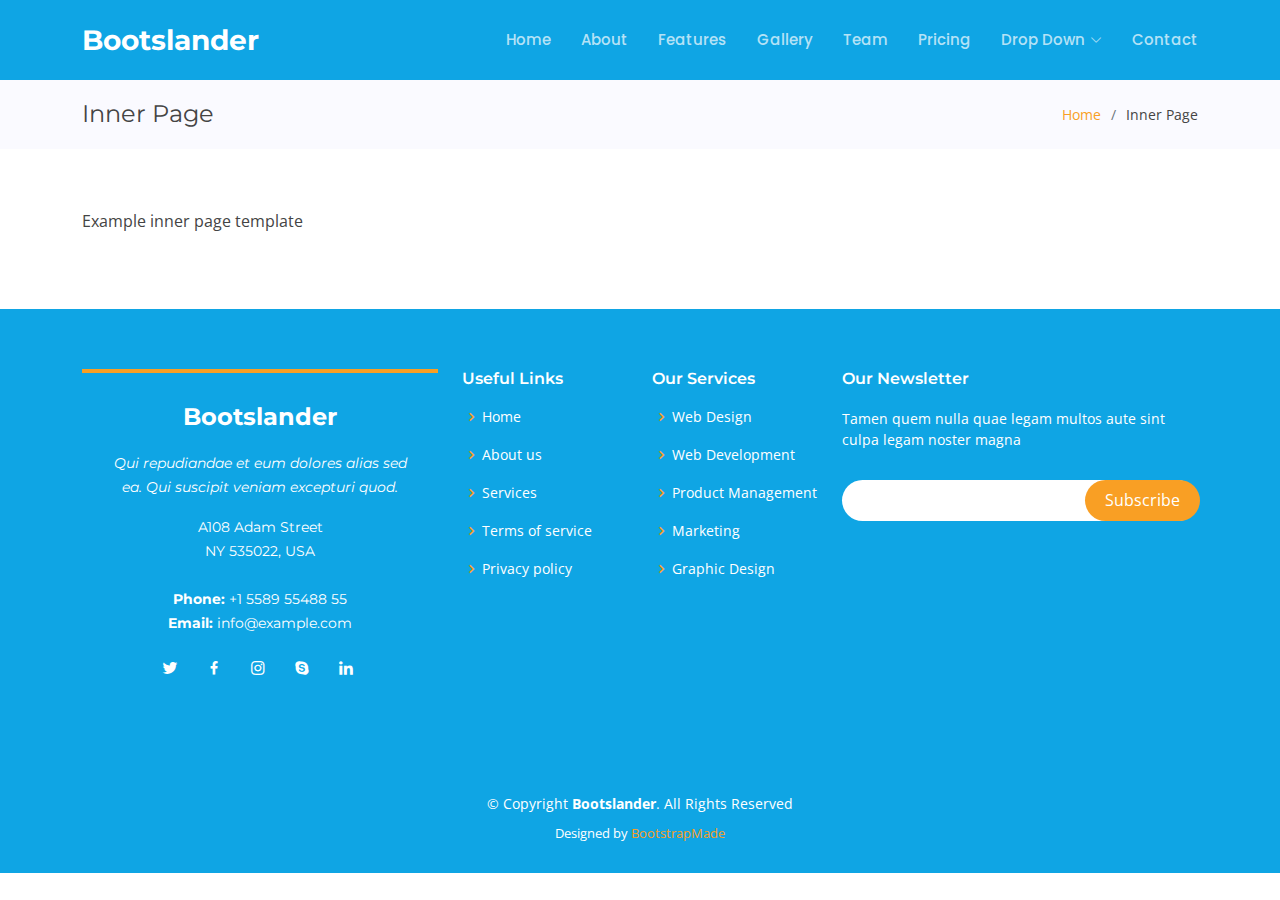
<file: Bootslander/inner-page.html>
<!DOCTYPE html>
<html lang="en">

<head>
  <meta charset="utf-8">
  <meta content="width=device-width, initial-scale=1.0" name="viewport">

  <title>Inner Page - Bootslander Bootstrap Template</title>
  <meta content="" name="description">
  <meta content="" name="keywords">

  <!-- Favicons -->
  <link href="assets/img/favicon.png" rel="icon">
  <link href="assets/img/apple-touch-icon.png" rel="apple-touch-icon">

  <!-- Google Fonts -->
  <link href="https://fonts.googleapis.com/css?family=Open+Sans:300,300i,400,400i,600,600i,700,700i|Montserrat:300,300i,400,400i,500,500i,600,600i,700,700i|Poppins:300,300i,400,400i,500,500i,600,600i,700,700i" rel="stylesheet">

  <!-- Vendor CSS Files -->
  <link href="assets/vendor/aos/aos.css" rel="stylesheet">
  <link href="assets/vendor/bootstrap/css/bootstrap.min.css" rel="stylesheet">
  <link href="assets/vendor/bootstrap-icons/bootstrap-icons.css" rel="stylesheet">
  <link href="assets/vendor/boxicons/css/boxicons.min.css" rel="stylesheet">
  <link href="assets/vendor/glightbox/css/glightbox.min.css" rel="stylesheet">
  <link href="assets/vendor/remixicon/remixicon.css" rel="stylesheet">
  <link href="assets/vendor/swiper/swiper-bundle.min.css" rel="stylesheet">

  <!-- Template Main CSS File -->
  <link href="assets/css/style.css" rel="stylesheet">

  <!-- =======================================================
  * Template Name: Bootslander - v4.9.0
  * Template URL: https://bootstrapmade.com/bootslander-free-bootstrap-landing-page-template/
  * Author: BootstrapMade.com
  * License: https://bootstrapmade.com/license/
  ======================================================== -->
</head>

<body>

  <!-- ======= Header ======= -->
  <header id="header" class="fixed-top d-flex align-items-center ">
    <div class="container d-flex align-items-center justify-content-between">

      <div class="logo">
        <h1><a href="index.html"><span>Bootslander</span></a></h1>
        <!-- Uncomment below if you prefer to use an image logo -->
        <!-- <a href="index.html"><img src="assets/img/logo.png" alt="" class="img-fluid"></a>-->
      </div>

      <nav id="navbar" class="navbar">
        <ul>
          <li><a class="nav-link scrollto " href="#hero">Home</a></li>
          <li><a class="nav-link scrollto" href="#about">About</a></li>
          <li><a class="nav-link scrollto" href="#features">Features</a></li>
          <li><a class="nav-link scrollto" href="#gallery">Gallery</a></li>
          <li><a class="nav-link scrollto" href="#team">Team</a></li>
          <li><a class="nav-link scrollto" href="#pricing">Pricing</a></li>
          <li class="dropdown"><a href="#"><span>Drop Down</span> <i class="bi bi-chevron-down"></i></a>
            <ul>
              <li><a href="#">Drop Down 1</a></li>
              <li class="dropdown"><a href="#"><span>Deep Drop Down</span> <i class="bi bi-chevron-right"></i></a>
                <ul>
                  <li><a href="#">Deep Drop Down 1</a></li>
                  <li><a href="#">Deep Drop Down 2</a></li>
                  <li><a href="#">Deep Drop Down 3</a></li>
                  <li><a href="#">Deep Drop Down 4</a></li>
                  <li><a href="#">Deep Drop Down 5</a></li>
                </ul>
              </li>
              <li><a href="#">Drop Down 2</a></li>
              <li><a href="#">Drop Down 3</a></li>
              <li><a href="#">Drop Down 4</a></li>
            </ul>
          </li>
          <li><a class="nav-link scrollto" href="#contact">Contact</a></li>
        </ul>
        <i class="bi bi-list mobile-nav-toggle"></i>
      </nav><!-- .navbar -->

    </div>
  </header><!-- End Header -->

  <main id="main">

    <!-- ======= Breadcrumbs Section ======= -->
    <section class="breadcrumbs">
      <div class="container">

        <div class="d-flex justify-content-between align-items-center">
          <h2>Inner Page</h2>
          <ol>
            <li><a href="index.html">Home</a></li>
            <li>Inner Page</li>
          </ol>
        </div>

      </div>
    </section><!-- End Breadcrumbs Section -->

    <section class="inner-page">
      <div class="container">
        <p>
          Example inner page template
        </p>
      </div>
    </section>

  </main><!-- End #main -->

  <!-- ======= Footer ======= -->
  <footer id="footer">
    <div class="footer-top">
      <div class="container">
        <div class="row">

          <div class="col-lg-4 col-md-6">
            <div class="footer-info">
              <h3>Bootslander</h3>
              <p class="pb-3"><em>Qui repudiandae et eum dolores alias sed ea. Qui suscipit veniam excepturi quod.</em></p>
              <p>
                A108 Adam Street <br>
                NY 535022, USA<br><br>
                <strong>Phone:</strong> +1 5589 55488 55<br>
                <strong>Email:</strong> info@example.com<br>
              </p>
              <div class="social-links mt-3">
                <a href="#" class="twitter"><i class="bx bxl-twitter"></i></a>
                <a href="#" class="facebook"><i class="bx bxl-facebook"></i></a>
                <a href="#" class="instagram"><i class="bx bxl-instagram"></i></a>
                <a href="#" class="google-plus"><i class="bx bxl-skype"></i></a>
                <a href="#" class="linkedin"><i class="bx bxl-linkedin"></i></a>
              </div>
            </div>
          </div>

          <div class="col-lg-2 col-md-6 footer-links">
            <h4>Useful Links</h4>
            <ul>
              <li><i class="bx bx-chevron-right"></i> <a href="#">Home</a></li>
              <li><i class="bx bx-chevron-right"></i> <a href="#">About us</a></li>
              <li><i class="bx bx-chevron-right"></i> <a href="#">Services</a></li>
              <li><i class="bx bx-chevron-right"></i> <a href="#">Terms of service</a></li>
              <li><i class="bx bx-chevron-right"></i> <a href="#">Privacy policy</a></li>
            </ul>
          </div>

          <div class="col-lg-2 col-md-6 footer-links">
            <h4>Our Services</h4>
            <ul>
              <li><i class="bx bx-chevron-right"></i> <a href="#">Web Design</a></li>
              <li><i class="bx bx-chevron-right"></i> <a href="#">Web Development</a></li>
              <li><i class="bx bx-chevron-right"></i> <a href="#">Product Management</a></li>
              <li><i class="bx bx-chevron-right"></i> <a href="#">Marketing</a></li>
              <li><i class="bx bx-chevron-right"></i> <a href="#">Graphic Design</a></li>
            </ul>
          </div>

          <div class="col-lg-4 col-md-6 footer-newsletter">
            <h4>Our Newsletter</h4>
            <p>Tamen quem nulla quae legam multos aute sint culpa legam noster magna</p>
            <form action="" method="post">
              <input type="email" name="email"><input type="submit" value="Subscribe">
            </form>

          </div>

        </div>
      </div>
    </div>

    <div class="container">
      <div class="copyright">
        &copy; Copyright <strong><span>Bootslander</span></strong>. All Rights Reserved
      </div>
      <div class="credits">
        <!-- All the links in the footer should remain intact. -->
        <!-- You can delete the links only if you purchased the pro version. -->
        <!-- Licensing information: https://bootstrapmade.com/license/ -->
        <!-- Purchase the pro version with working PHP/AJAX contact form: https://bootstrapmade.com/bootslander-free-bootstrap-landing-page-template/ -->
        Designed by <a href="https://bootstrapmade.com/">BootstrapMade</a>
      </div>
    </div>
  </footer><!-- End Footer -->

  <a href="#" class="back-to-top d-flex align-items-center justify-content-center"><i class="bi bi-arrow-up-short"></i></a>
  <div id="preloader"></div>

  <!-- Vendor JS Files -->
  <script src="assets/vendor/purecounter/purecounter_vanilla.js"></script>
  <script src="assets/vendor/aos/aos.js"></script>
  <script src="assets/vendor/bootstrap/js/bootstrap.bundle.min.js"></script>
  <script src="assets/vendor/glightbox/js/glightbox.min.js"></script>
  <script src="assets/vendor/swiper/swiper-bundle.min.js"></script>
  <script src="assets/vendor/php-email-form/validate.js"></script>

  <!-- Template Main JS File -->
  <script src="assets/js/main.js"></script>

</body>

</html>
</file>
<file: Bootslander/assets/css/style.css>
/**
* Template Name: Bootslander - v4.9.0
* Template URL: https://bootstrapmade.com/bootslander-free-bootstrap-landing-page-template/
* Author: BootstrapMade.com
* License: https://bootstrapmade.com/license/
*/

/*--------------------------------------------------------------
# General
--------------------------------------------------------------*/
body {
  font-family: "Open Sans", sans-serif;
  color: #444444;
}

a {
  /* color: #1acc8d; */
  color: #f99f24;
  text-decoration: none;
}

a:hover {
  /* color: #34e5a6; */
  color: #f99f24;
  text-decoration: none;
}

h1,
h2,
h3,
h4,
h5,
h6 {
  font-family: "Montserrat", sans-serif;
}

/*--------------------------------------------------------------
# Preloader
--------------------------------------------------------------*/
#preloader {
  position: fixed;
  top: 0;
  left: 0;
  right: 0;
  bottom: 0;
  z-index: 9999;
  overflow: hidden;
  background: #fff;
}

#preloader:before {
  content: "";
  position: fixed;
  top: calc(50% - 30px);
  left: calc(50% - 30px);
  /* border: 6px solid #1acc8d; */
  border: 6px solid #f99f24;
  border-top-color: #d2f9eb;
  border-radius: 50%;
  width: 60px;
  height: 60px;
  -webkit-animation: animate-preloader 1s linear infinite;
  animation: animate-preloader 1s linear infinite;
}

@-webkit-keyframes animate-preloader {
  0% {
    transform: rotate(0deg);
  }

  100% {
    transform: rotate(360deg);
  }
}

@keyframes animate-preloader {
  0% {
    transform: rotate(0deg);
  }

  100% {
    transform: rotate(360deg);
  }
}

/*--------------------------------------------------------------
# Back to top button
--------------------------------------------------------------*/
.btn-grad {
  background-image: linear-gradient(to right, #f99f24 0%, #EDDE5D  51%, #f99f24  100%);
  margin: 10px;
  margin-left: 50%;
  padding: 5px 40px;
  text-align: center;
  text-transform: uppercase;
  transition: 0.5s;
  background-size: 200% auto;
  color: white;            
  box-shadow: 0 0 20px #eee;
  border-radius: 10px;
  display: block;
  border: none;
}

.btn-grad:hover {
  background-position: right center; /* change the direction of the change here */
  color: #fff;
  text-decoration: none;
}
.sinup{
  color: #0fa5e4 ;
}
.sinup:hover{
  color: #f99f24 ;
}
.back-to-top {
  position: fixed;
  visibility: hidden;
  opacity: 0;
  right: 15px;
  bottom: 15px;
  z-index: 996;
  /* background: #1acc8d; */
  background: #f99f24;
  width: 40px;
  height: 40px;
  border-radius: 50px;
  transition: all 0.4s;
}

.back-to-top i {
  font-size: 28px;
  color: #fff;
  line-height: 0;
}

.back-to-top:hover {
  /* background: #2be4a2; */
  background: #f99f24;
  color: #fff;
}

.back-to-top.active {
  visibility: visible;
  opacity: 1;
}

/*--------------------------------------------------------------
# Disable AOS delay on mobile
--------------------------------------------------------------*/
@media screen and (max-width: 768px) {
  [data-aos-delay] {
    transition-delay: 0 !important;
  }
}

/*--------------------------------------------------------------
# Header
--------------------------------------------------------------*/
#header {
  height: 80px;
  transition: all 0.5s;
  z-index: 997;
  transition: all 0.5s;
  /* background: rgba(1, 4, 136, 0.9); */
  background-color: #0fa5e4;

}

#header.header-transparent {
  background: transparent;
}

#header.header-scrolled {
  /* background: rgba(1, 4, 136, 0.9); */
  background-color: #0fa5e4;
  height: 60px;
}

#header .logo h1 {
  font-size: 28px;
  margin: 0;
  padding: 0;
  line-height: 1;
  font-weight: 700;
}

#header .logo h1 a,
#header .logo h1 a:hover {
  color: #fff;
  text-decoration: none;
}

#header .logo img {
  padding: 0;
  margin: 0;
  max-height: 40px;
}

/*--------------------------------------------------------------
# Navigation Menu
--------------------------------------------------------------*/
/**
* Desktop Navigation 
*/
.navbar {
  padding: 0;
}

.navbar ul {
  margin: 0;
  padding: 0;
  display: flex;
  list-style: none;
  align-items: center;
}

.navbar li {
  position: relative;
}

.navbar a,
.navbar a:focus {
  display: flex;
  align-items: center;
  justify-content: space-between;
  padding: 10px 0 10px 30px;
  font-size: 15px;
  font-weight: 500;
  font-family: "Poppins", sans-serif;
  color: rgba(255, 255, 255, 0.7);
  white-space: nowrap;
  transition: 0.3s;
}

.navbar a i,
.navbar a:focus i {
  font-size: 12px;
  line-height: 0;
  margin-left: 5px;
}

.navbar>ul>li>a:before {
  content: "";
  position: absolute;
  width: 0;
  height: 2px;
  bottom: 3px;
  left: 30px;
  /* background-color: #1acc8d; */
  background-color: #f99f24;
  visibility: hidden;
  width: 0px;
  transition: all 0.3s ease-in-out 0s;
}

.navbar a:hover:before,
.navbar li:hover>a:before,
.navbar .active:before {
  visibility: visible;
  width: 25px;
}

.navbar a:hover,
.navbar .active,
.navbar .active:focus,
.navbar li:hover>a {
  color: #fff;
}

.navbar .dropdown ul {
  display: block;
  position: absolute;
  left: 30px;
  top: calc(100% + 30px);
  margin: 0;
  padding: 10px 0;
  z-index: 99;
  opacity: 0;
  visibility: hidden;
  background: #fff;
  box-shadow: 0px 0px 30px rgba(127, 137, 161, 0.25);
  transition: 0.3s;
  border-radius: 4px;
}

.navbar .dropdown ul li {
  min-width: 200px;
}

.navbar .dropdown ul a {
  padding: 10px 20px;
  font-size: 14px;
  font-weight: 500;
  text-transform: none;
  /* color: #01036f; */
  color: #0fa5e4;
}

.navbar .dropdown ul a i {
  font-size: 12px;
}

.navbar .dropdown ul a:hover,
.navbar .dropdown ul .active:hover,
.navbar .dropdown ul li:hover>a {
  /* color: #1acc8d; */
  color: #f99f24;
}

.navbar .dropdown:hover>ul {
  opacity: 1;
  top: 100%;
  visibility: visible;
}

.navbar .dropdown .dropdown ul {
  top: 0;
  left: calc(100% - 30px);
  visibility: hidden;
}

.navbar .dropdown .dropdown:hover>ul {
  opacity: 1;
  top: 0;
  left: 100%;
  visibility: visible;
}

@media (max-width: 1366px) {
  .navbar .dropdown .dropdown ul {
    left: -90%;
  }

  .navbar .dropdown .dropdown:hover>ul {
    left: -100%;
  }
}

/**
* Mobile Navigation 
*/
.mobile-nav-toggle {
  color: #fff;
  font-size: 28px;
  cursor: pointer;
  display: none;
  line-height: 0;
  transition: 0.5s;
}

@media (max-width: 991px) {
  .mobile-nav-toggle {
    display: block;
  }

  .navbar ul {
    display: none;
  }
}

.navbar-mobile {
  position: fixed;
  overflow: hidden;
  top: 0;
  right: 0;
  left: 0;
  bottom: 0;
  /* background: rgba(1, 3, 91, 0.9); */
  background: #0fa5e4;
  transition: 0.3s;
  z-index: 999;
}

.navbar-mobile .mobile-nav-toggle {
  position: absolute;
  top: 15px;
  right: 15px;
}

.navbar-mobile ul {
  display: block;
  position: absolute;
  top: 55px;
  right: 15px;
  bottom: 15px;
  left: 15px;
  padding: 10px 0;
  border-radius: 8px;
  background-color: #fff;
  overflow-y: auto;
  transition: 0.3s;
}

.navbar-mobile>ul>li>a:before {
  left: 20px;
}

.navbar-mobile a,
.navbar-mobile a:focus {
  padding: 10px 20px;
  font-size: 15px;
  /* color: #0205a1; */
  color: #0fa5e4;
}

.navbar-mobile a:hover,
.navbar-mobile .active,
.navbar-mobile li:hover>a {
  /* color: #0fa5e4; */
  color: #0fa5e4;
}

.navbar-mobile .getstarted,
.navbar-mobile .getstarted:focus {
  margin: 15px;
}

.navbar-mobile .dropdown ul,
.navbar-mobile .dropdown .dropdown ul {
  position: static;
  display: none;
  margin: 10px 20px;
  padding: 10px 0;
  z-index: 99;
  opacity: 1;
  visibility: visible;
  background: #fff;
  box-shadow: 0px 0px 30px rgba(127, 137, 161, 0.25);
}

.navbar-mobile .dropdown ul li,
.navbar-mobile .dropdown .dropdown ul li {
  min-width: 200px;
}

.navbar-mobile .dropdown ul a,
.navbar-mobile .dropdown .dropdown ul a {
  padding: 10px 20px;
}

.navbar-mobile .dropdown ul a i,
.navbar-mobile .dropdown .dropdown ul a i {
  font-size: 12px;
}

.navbar-mobile .dropdown ul a:hover,
.navbar-mobile .dropdown ul .active:hover,
.navbar-mobile .dropdown ul li:hover>a,
.navbar-mobile .dropdown .dropdown ul a:hover,
.navbar-mobile .dropdown .dropdown ul .active:hover,
.navbar-mobile .dropdown .dropdown ul li:hover>a {
  /* color: #1acc8d; */
  color: #f99f24;
}

.navbar-mobile .dropdown>.dropdown-active,
.navbar-mobile .dropdown .dropdown>.dropdown-active {
  display: block;
}

/*--------------------------------------------------------------
# Hero Section
--------------------------------------------------------------*/
#hero {
  width: 100%;
  background: url("../img/hero-bg.jpg");
  position: relative;
  padding: 120px 0 0 0;
}

#hero:before {
  content: "";
  /* background: rgba(2, 5, 161, 0.91); */
  background: rgba(5, 165, 228, 0.88);
  /* background: #0fa5e4; */
  position: absolute;
  bottom: 0;
  top: 0;
  left: 0;
  right: 0;
}

#hero h1 {
  margin: 0 0 20px 0;
  font-size: 48px;
  font-weight: 700;
  line-height: 56px;
  color: rgba(255, 255, 255, 0.8);
/* color: rgb(199, 26, 26); */

}

#hero h1 span {
  color: #fff;
  /* border-bottom: 4px solid #1acc8d; */
  border-bottom: 4px solid #f99f24;
}

#hero h2 {
  color: rgba(255, 255, 255, 0.8);
  margin-bottom: 40px;
  font-size: 24px;
}

#hero .btn-get-started {
  font-family: "Montserrat", sans-serif;
  font-weight: 500;
  font-size: 16px;
  letter-spacing: 1px;
  display: inline-block;
  padding: 10px 30px;
  border-radius: 50px;
  transition: 0.5s;
  color: #fff;
  /* background: #1acc8d; */
  background: #f99f24;
}

#hero .btn-get-started:hover {
  /* background: #17b57d; */
  background: #f99f24;
}

#hero .animated {
  animation: up-down 2s ease-in-out infinite alternate-reverse both;
}

@media (min-width: 1024px) {
  #hero {
    background-attachment: fixed;
  }
}

@media (max-width: 991px) {
  #hero {
    padding-top: 80px;
  }

  #hero .animated {
    -webkit-animation: none;
    animation: none;
  }

  #hero .hero-img {
    text-align: center;
  }

  #hero .hero-img img {
    max-width: 50%;
  }

  #hero h1 {
    font-size: 28px;
    line-height: 32px;
    margin-bottom: 10px;
  }

  #hero h2 {
    font-size: 18px;
    line-height: 24px;
    margin-bottom: 30px;
  }
}

@media (max-width: 575px) {
  #hero .hero-img img {
    width: 80%;
  }
}

@-webkit-keyframes up-down {
  0% {
    transform: translateY(10px);
  }

  100% {
    transform: translateY(-10px);
  }
}

@keyframes up-down {
  0% {
    transform: translateY(10px);
  }

  100% {
    transform: translateY(-10px);
  }
}

.hero-waves {
  display: block;
  margin-top: 60px;
  width: 100%;
  height: 60px;
  z-index: 5;
  position: relative;
}

.wave1 use {
  -webkit-animation: move-forever1 10s linear infinite;
  animation: move-forever1 10s linear infinite;
  -webkit-animation-delay: -2s;
  animation-delay: -2s;
}

.wave2 use {
  -webkit-animation: move-forever2 8s linear infinite;
  animation: move-forever2 8s linear infinite;
  -webkit-animation-delay: -2s;
  animation-delay: -2s;
}

.wave3 use {
  -webkit-animation: move-forever3 6s linear infinite;
  animation: move-forever3 6s linear infinite;
  -webkit-animation-delay: -2s;
  animation-delay: -2s;
}

@-webkit-keyframes move-forever1 {
  0% {
    transform: translate(85px, 0%);
  }

  100% {
    transform: translate(-90px, 0%);
  }
}

@keyframes move-forever1 {
  0% {
    transform: translate(85px, 0%);
  }

  100% {
    transform: translate(-90px, 0%);
  }
}

@-webkit-keyframes move-forever2 {
  0% {
    transform: translate(-90px, 0%);
  }

  100% {
    transform: translate(85px, 0%);
  }
}

@keyframes move-forever2 {
  0% {
    transform: translate(-90px, 0%);
  }

  100% {
    transform: translate(85px, 0%);
  }
}

@-webkit-keyframes move-forever3 {
  0% {
    transform: translate(-90px, 0%);
  }

  100% {
    transform: translate(85px, 0%);
  }
}

@keyframes move-forever3 {
  0% {
    transform: translate(-90px, 0%);
  }

  100% {
    transform: translate(85px, 0%);
  }
}

/*--------------------------------------------------------------
# Sections General
--------------------------------------------------------------*/
section {
  padding: 60px 0;
  overflow: hidden;
}

.section-bg {
  background-color: #f5f5ff;
}

.section-title {
  padding-bottom: 40px;
}

.section-title h2 {
  font-size: 14px;
  font-weight: 500;
  padding: 0;
  line-height: 1px;
  margin: 0 0 5px 0;
  letter-spacing: 2px;
  text-transform: uppercase;
  color: #aaaaaa;
  font-family: "Poppins", sans-serif;
}

.section-title h2::after {
  content: "";
  width: 120px;
  height: 1px;
  display: inline-block;
  /* background: #1acc8d; */
  background: #f99f24;
  margin: 4px 10px;
}

.section-title p {
  margin: 0;
  margin: 0;
  font-size: 36px;
  font-weight: 700;
  text-transform: uppercase;
  font-family: "Poppins", sans-serif;
  /* color: #010483; */
  color: #0fa5e4;
}

/*--------------------------------------------------------------
# Breadcrumbs
--------------------------------------------------------------*/
.breadcrumbs {
  padding: 20px 0;
  background-color: #fafaff;
  min-height: 40px;
  margin-top: 80px;
}

@media (max-width: 992px) {
  .breadcrumbs {
    margin-top: 64px;
  }
}

.breadcrumbs h2 {
  font-size: 24px;
  font-weight: 400;
  margin: 0;
}

@media (max-width: 992px) {
  .breadcrumbs h2 {
    margin: 0 0 10px 0;
  }
}

.breadcrumbs ol {
  display: flex;
  flex-wrap: wrap;
  list-style: none;
  padding: 0;
  margin: 0;
  font-size: 14px;
}

.breadcrumbs ol li+li {
  padding-left: 10px;
}

.breadcrumbs ol li+li::before {
  display: inline-block;
  padding-right: 10px;
  color: #6c757d;
  content: "/";
}

@media (max-width: 768px) {
  .breadcrumbs .d-flex {
    display: block !important;
  }

  .breadcrumbs ol {
    display: block;
  }

  .breadcrumbs ol li {
    display: inline-block;
  }
}

/*--------------------------------------------------------------
# About
--------------------------------------------------------------*/
.about {
  padding: 40px 0 0 0;
}

.about .icon-boxes h3 {
  font-size: 28px;
  font-weight: 700;
  /* color: #010483; */
  color: #0fa5e4;
  margin-bottom: 15px;
}

.about .icon-box {
  margin-top: 40px;
}

.about .icon-box .icon {
  float: left;
  display: flex;
  align-items: center;
  justify-content: center;
  width: 64px;
  height: 64px;
  /* border: 2px solid #7ceec6; */
  border: 2px solid #f99f24;
  border-radius: 50px;
  transition: 0.5s;
}

.about .icon-box .icon i {
  /* color: #1acc8d; */
  color: #f99f24;
  font-size: 32px;
}

.about .icon-box:hover .icon {
  /* background: #1acc8d; */
  background: #f99f24;
  /* border-color: #1acc8d; */
 background-color: #f99f24;
}

.about .icon-box:hover .icon i {
  color: #fff;
}

.about .icon-box .title {
  margin-left: 85px;
  font-weight: 700;
  margin-bottom: 10px;
  font-size: 18px;
}

.about .icon-box .title a {
  color: #343a40;
  transition: 0.3s;
}

.about .icon-box .title a:hover {
  /* color: #1acc8d; */
  color: #f99f24;
}

.about .icon-box .description {
  margin-left: 85px;
  line-height: 24px;
  font-size: 14px;
}

.about .video-box {
  background: url("../img/WhatsApp Image 2022-09-26 at 2.56.59 PM.jpeg") center center no-repeat;
  background-size: contain;
  min-height: 300px;
}

.about .play-btn {
  width: 94px;
  height: 94px;
  background: radial-gradient(#3f43fd 50%, rgba(63, 67, 253, 0.4) 52%);
  border-radius: 50%;
  display: block;
  position: absolute;
  left: calc(50% - 47px);
  top: calc(50% - 47px);
  overflow: hidden;
}

.about .play-btn::after {
  content: "";
  position: absolute;
  left: 50%;
  top: 50%;
  transform: translateX(-40%) translateY(-50%);
  width: 0;
  height: 0;
  border-top: 10px solid transparent;
  border-bottom: 10px solid transparent;
  border-left: 15px solid #fff;
  z-index: 100;
  transition: all 400ms cubic-bezier(0.55, 0.055, 0.675, 0.19);
}

.about .play-btn::before {
  content: "";
  position: absolute;
  width: 120px;
  height: 120px;
  -webkit-animation-delay: 0s;
  animation-delay: 0s;
  -webkit-animation: pulsate-btn 2s;
  animation: pulsate-btn 2s;
  -webkit-animation-direction: forwards;
  animation-direction: forwards;
  -webkit-animation-iteration-count: infinite;
  animation-iteration-count: infinite;
  -webkit-animation-timing-function: steps;
  animation-timing-function: steps;
  opacity: 1;
  border-radius: 50%;
  /* border: 5px solid rgba(63, 67, 253, 0.7); */
  border: 5px solid #0fa5e4;
  top: -15%;
  left: -15%;
  background: rgba(198, 16, 0, 0);
}

.about .play-btn:hover::after {
  /* border-left: 15px solid #3f43fd; */
  border: 15px solid #0fa5e4;
  transform: scale(20);
}

.about .play-btn:hover::before {
  content: "";
  position: absolute;
  left: 50%;
  top: 50%;
  transform: translateX(-40%) translateY(-50%);
  width: 0;
  height: 0;
  border: none;
  border-top: 10px solid transparent;
  border-bottom: 10px solid transparent;
  border-left: 15px solid #fff;
  z-index: 200;
  -webkit-animation: none;
  animation: none;
  border-radius: 0;
}

@-webkit-keyframes pulsate-btn {
  0% {
    transform: scale(0.6, 0.6);
    opacity: 1;
  }

  100% {
    transform: scale(1, 1);
    opacity: 0;
  }
}

@keyframes pulsate-btn {
  0% {
    transform: scale(0.6, 0.6);
    opacity: 1;
  }

  100% {
    transform: scale(1, 1);
    opacity: 0;
  }
}

/*--------------------------------------------------------------
# Features
--------------------------------------------------------------*/
.features .icon-box {
  display: flex;
  align-items: center;
  padding: 20px;
  background: #f5f5ff;
  transition: ease-in-out 0.3s;
}

.features .icon-box i {
  font-size: 32px;
  padding-right: 10px;
  line-height: 1;
}

.features .icon-box h3 {
  font-weight: 700;
  margin: 0;
  padding: 0;
  line-height: 1;
  font-size: 16px;
}

.features .icon-box h3 a {
  /* color: #010483; */
  color: #0fa5e4;
  transition: ease-in-out 0.3s;
}

.features .icon-box h3 a:hover {
  /* color: #01036f; */
  color: #0fa5e4;
}

.features .icon-box:hover {
  background: #ebebff;
}

/*--------------------------------------------------------------
# Counts
--------------------------------------------------------------*/
.counts {
  background: #f5f5ff;
  padding: 70px 0 60px;
}

.counts .count-box {
  padding: 30px 30px 25px 30px;
  width: 100%;
  position: relative;
  text-align: center;
  background: #fff;
}

.counts .count-box i {
  position: absolute;
  top: -25px;
  left: 50%;
  transform: translateX(-50%);
  font-size: 20px;
  /* background: #1acc8d; */
  background: #f99f24;
  padding: 12px;
  color: #fff;
  border-radius: 50px;
  display: inline-flex;
  align-items: center;
  justify-content: center;
  line-height: 0;
  width: 48px;
  height: 48px;
}

.counts .count-box span {
  font-size: 36px;
  display: block;
  font-weight: 600;
  /* color: #010483; */
  color: #0fa5e4;
}

.counts .count-box p {
  padding: 0;
  margin: 0;
  font-family: "Montserrat", sans-serif;
  font-size: 14px;
}

/*--------------------------------------------------------------
# Details
--------------------------------------------------------------*/
.details .content+.content {
  margin-top: 100px;
}

.details .content h3 {
  font-weight: 600;
  font-size: 26px;
  /* color: #010483; */
  color: #0fa5e4;
}

.details .content ul {
  list-style: none;
  padding: 0;
}

.details .content ul li {
  padding-bottom: 10px;
}

.details .content ul i {
  font-size: 20px;
  padding-right: 4px;
  /* color: #1acc8d; */
  color: #f99f24;
}

.details .content p:last-child {
  margin-bottom: 0;
}

/*--------------------------------------------------------------
# Gallery
--------------------------------------------------------------*/
.gallery .gallery-item {
  overflow: hidden;
  border-right: 3px solid #fff;
  border-bottom: 3px solid #fff;
}

.gallery .gallery-item img {
  transition: all ease-in-out 0.4s;
}

.gallery .gallery-item:hover img {
  transform: scale(1.1);
}

/*--------------------------------------------------------------
# Testimonials
--------------------------------------------------------------*/
.testimonials {
  padding: 80px 0;
  background: url("../img/cta-bg.jpg") no-repeat;
  background-position: center center;
  background-size: cover;
  position: relative;
}

.testimonials::before {
  content: "";
  position: absolute;
  left: 0;
  right: 0;
  top: 0;
  bottom: 0;
  /* background: rgba(1, 3, 111, 0.8); */
  /* background: #0fa5e4; */
  background: rgba(5, 165, 228, 0.88);
}

.testimonials .section-header {
  margin-bottom: 40px;
}

.testimonials .testimonials-carousel,
.testimonials .testimonials-slider {
  overflow: hidden;
}

.testimonials .testimonial-item {
  text-align: center;
  color: #fff;
}

.testimonials .testimonial-item .testimonial-img {
  width: 100px;
  border-radius: 50%;
  border: 6px solid rgba(255, 255, 255, 0.15);
  margin: 0 auto;
}

.testimonials .testimonial-item h3 {
  font-size: 20px;
  font-weight: bold;
  margin: 10px 0 5px 0;
  color: #fff;
}

.testimonials .testimonial-item h4 {
  font-size: 14px;
  color: #ddd;
  margin: 0 0 15px 0;
}

.testimonials .testimonial-item .quote-icon-left,
.testimonials .testimonial-item .quote-icon-right {
  color: rgba(255, 255, 255, 0.4);
  font-size: 26px;
}

.testimonials .testimonial-item .quote-icon-left {
  display: inline-block;
  left: -5px;
  position: relative;
}

.testimonials .testimonial-item .quote-icon-right {
  display: inline-block;
  right: -5px;
  position: relative;
  top: 10px;
}

.testimonials .testimonial-item p {
  font-style: italic;
  margin: 0 auto 15px auto;
  color: #eee;
}

.testimonials .swiper-pagination {
  margin-top: 20px;
  position: relative;
}

.testimonials .swiper-pagination .swiper-pagination-bullet {
  width: 12px;
  height: 12px;
  opacity: 1;
  background-color: rgba(255, 255, 255, 0.4);
}

.testimonials .swiper-pagination .swiper-pagination-bullet-active {
  /* background-color: #1acc8d; */
  background-color: #f99f24;
}

@media (min-width: 1024px) {
  .testimonials {
    background-attachment: fixed;
  }
}

@media (min-width: 992px) {
  .testimonials .testimonial-item p {
    width: 80%;
  }
}

/*--------------------------------------------------------------
# Team
--------------------------------------------------------------*/
.team {
  background: #fff;
}

.team .member {
  text-align: center;
  margin-bottom: 80px;
  position: relative;
}

.team .member .pic {
  border-radius: 4px;
  overflow: hidden;
}

.team .member img {
  transition: all ease-in-out 0.4s;
}

.team .member:hover img {
  transform: scale(1.1);
}

.team .member .member-info {
  position: absolute;
  bottom: -80px;
  left: 0px;
  right: 0px;
  background: rgba(255, 255, 255, 0.9);
  padding: 15px 0;
  border-radius: 0 0 4px 4px;
  box-shadow: 0px 2px 15px rgba(0, 0, 0, 0.1);
}

.team .member h4 {
  font-weight: 700;
  margin-bottom: 10px;
  font-size: 16px;
  /* color: #01036f; */
  color: #0fa5e4;
  position: relative;
  padding-bottom: 10px;
}

.team .member h4::after {
  content: "";
  position: absolute;
  display: block;
  width: 50px;
  height: 1px;
  /* background: #0d12fc; */
  background: #0fa5e4;
  bottom: 0;
  left: calc(50% - 25px);
}

.team .member span {
  font-style: italic;
  display: block;
  font-size: 13px;
  /* color: #01036f; */
  color: #0fa5e4;
}

.team .member .social {
  margin-top: 10px;
}

.team .member .social a {
  transition: color 0.3s;
  /* color: #01036f; */
  color: #0fa5e4;
}

.team .member .social a:hover {
  /* color: #1acc8d; */
  color: #f99f24;
}

.team .member .social i {
  font-size: 16px;
  margin: 0 2px;
}

/*--------------------------------------------------------------
# Pricing
--------------------------------------------------------------*/
.pricing .box {
  padding: 20px;
  background: #fff;
  text-align: center;
  box-shadow: 0px 0px 4px rgba(0, 0, 0, 0.12);
  border-radius: 5px;
  position: relative;
  overflow: hidden;
}

.pricing h3 {
  font-weight: 400;
  margin: -20px -20px 20px -20px;
  padding: 20px 15px;
  font-size: 16px;
  font-weight: 600;
  color: #777777;
  background: #f8f8f8;
}

.pricing h4 {
  font-size: 36px;
  /* color: #1acc8d; */
  color: #f99f24;
  font-weight: 600;
  font-family: "Poppins", sans-serif;
  margin-bottom: 20px;
}

.pricing h4 sup {
  font-size: 20px;
  top: -15px;
  left: -3px;
}

.pricing h4 span {
  color: #bababa;
  font-size: 16px;
  font-weight: 300;
}

.pricing ul {
  padding: 0;
  list-style: none;
  color: #444444;
  text-align: center;
  line-height: 20px;
  font-size: 14px;
}

.pricing ul li {
  padding-bottom: 16px;
}

.pricing ul i {
  /* color: #1acc8d; */
  color: #f99f24;
  font-size: 18px;
  padding-right: 4px;
}

.pricing ul .na {
  color: #ccc;
  text-decoration: line-through;
}

.pricing .btn-wrap {
  margin: 20px -20px -20px -20px;
  padding: 20px 15px;
  background: #f8f8f8;
  text-align: center;
}

.pricing .btn-buy {
  /* background: #1acc8d; */
  background: #f99f24;
  display: inline-block;
  padding: 8px 35px 10px 35px;
  border-radius: 50px;
  color: #fff;
  transition: none;
  font-size: 14px;
  font-weight: 400;
  font-family: "Montserrat", sans-serif;
  font-weight: 600;
  transition: 0.3s;
}

.pricing .btn-buy:hover {
  /* background: #149f6e; */
  background: #f99f24;
}

.pricing .featured h3 {
  color: #fff;
  /* background: #1acc8d; */
  background: #f99f24;
}

.pricing .advanced {
  width: 200px;
  position: absolute;
  top: 18px;
  right: -68px;
  transform: rotate(45deg);
  z-index: 1;
  font-size: 14px;
  padding: 1px 0 3px 0;
  /* background: #1acc8d; */
  background: #f99f24;
  color: #fff;
}

/*--------------------------------------------------------------
# F.A.Q
--------------------------------------------------------------*/
.faq .faq-list {
  padding: 0;
}

.faq .faq-list ul {
  padding: 0;
  list-style: none;
}

.faq .faq-list li+li {
  margin-top: 15px;
}

.faq .faq-list li {
  padding: 20px;
  background: #fff;
  border-radius: 4px;
  position: relative;
}

.faq .faq-list a {
  display: block;
  position: relative;
  font-family: "Poppins", sans-serif;
  font-size: 16px;
  line-height: 24px;
  font-weight: 500;
  padding: 0 30px;
  outline: none;
  cursor: pointer;
}

.faq .faq-list .icon-help {
  font-size: 24px;
  position: absolute;
  right: 0;
  left: 20px;
  /* color: #34e5a6; */
  color: #f99f24;
}

.faq .faq-list .icon-show,
.faq .faq-list .icon-close {
  font-size: 24px;
  position: absolute;
  right: 0;
  top: 0;
}

.faq .faq-list p {
  margin-bottom: 0;
  padding: 10px 0 0 0;
}

.faq .faq-list .icon-show {
  display: none;
}

.faq .faq-list a.collapsed {
  color: #343a40;
}

.faq .faq-list a.collapsed:hover {
  /* color: #1acc8d; */
  color: #f99f24;
}

.faq .faq-list a.collapsed .icon-show {
  display: inline-block;
}

.faq .faq-list a.collapsed .icon-close {
  display: none;
}

@media (max-width: 1200px) {
  .faq .faq-list {
    padding: 0;
  }
}

/*--------------------------------------------------------------
# Contact
--------------------------------------------------------------*/
.contact .info {
  width: 100%;
  background: #fff;
}

.contact .info i {
  font-size: 20px;
  /* color: #3f43fd; */
  color: #0fa5e4;
  float: left;
  width: 44px;
  height: 44px;
  background: #f0f0ff;
  display: flex;
  justify-content: center;
  align-items: center;
  border-radius: 50px;
  transition: all 0.3s ease-in-out;
}

.contact .info h4 {
  padding: 0 0 0 60px;
  font-size: 22px;
  font-weight: 600;
  margin-bottom: 5px;
  /* color: #010483; */
  color: #0fa5e4;
}

.contact .info p {
  padding: 0 0 0 60px;
  margin-bottom: 0;
  font-size: 14px;
  /* color: #0205a1; */
  color: #0fa5e4;
}

.contact .info .email,
.contact .info .phone {
  margin-top: 40px;
}

.contact .info .email:hover i,
.contact .info .address:hover i,
.contact .info .phone:hover i {
  /* background: #1acc8d; */
  background: #f99f24;
  color: #fff;
}

.contact .php-email-form {
  width: 100%;
  background: #fff;
}

.contact .php-email-form .form-group {
  padding-bottom: 8px;
}

.contact .php-email-form .error-message {
  display: none;
  color: #fff;
  background: #ed3c0d;
  text-align: left;
  padding: 15px;
  font-weight: 600;
}

.contact .php-email-form .error-message br+br {
  margin-top: 25px;
}

.contact .php-email-form .sent-message {
  display: none;
  color: #fff;
  /* background: #18d26e; */
  background: #f99f24;
  text-align: center;
  padding: 15px;
  font-weight: 600;
}

.contact .php-email-form .loading {
  display: none;
  background: #fff;
  text-align: center;
  padding: 15px;
}

.contact .php-email-form .loading:before {
  content: "";
  display: inline-block;
  border-radius: 50%;
  width: 24px;
  height: 24px;
  margin: 0 10px -6px 0;
  /* border: 3px solid #18d26e; */
  border: 3px solid #f99f24;
  border-top-color: #eee;
  -webkit-animation: animate-loading 1s linear infinite;
  animation: animate-loading 1s linear infinite;
}

.contact .php-email-form input,
.contact .php-email-form textarea {
  border-radius: 0;
  box-shadow: none;
  font-size: 14px;
}

.contact .php-email-form input {
  height: 44px;
}

.contact .php-email-form textarea {
  padding: 10px 12px;
}

.contact .php-email-form button[type=submit] {
  /* background: #1acc8d; */
  background: #f99f24;
  border: 0;
  padding: 10px 30px;
  color: #fff;
  transition: 0.4s;
  border-radius: 50px;
}

.contact .php-email-form button[type=submit]:hover {
  /* background: #34e5a6; */
  background: #f99f24;
}

@-webkit-keyframes animate-loading {
  0% {
    transform: rotate(0deg);
  }

  100% {
    transform: rotate(360deg);
  }
}

@keyframes animate-loading {
  0% {
    transform: rotate(0deg);
  }

  100% {
    transform: rotate(360deg);
  }
}

/*--------------------------------------------------------------
# Footer
--------------------------------------------------------------*/
#footer {
  /* background: #010351; */
  background: #0fa5e4;
  padding: 0 0 30px 0;
  color: #fff;
  font-size: 14px;
}

#footer .footer-top {
  padding: 60px 0 30px 0;
}

#footer .footer-top .footer-info {
  margin-bottom: 15px;
  /* background: #010246; */
  /* border: 1px solid #fff; */
  background: #0fa5e4;
  color: #fff;
  /* border-top: 4px solid #1acc8d; */
  border-top: 4px solid #f99f24;
  text-align: center;
  padding: 30px 20px;
}

#footer .footer-top .footer-info h3 {
  font-size: 24px;
  margin: 0 0 20px 0;
  padding: 2px 0 2px 0;
  line-height: 1;
  font-weight: 700;
}

#footer .footer-top .footer-info p {
  font-size: 14px;
  line-height: 24px;
  margin-bottom: 0;
  font-family: "Montserrat", sans-serif;
}

#footer .footer-top .social-links a {
  font-size: 18px;
  display: inline-block;
  color: #fff;
  line-height: 1;
  padding: 8px 0;
  margin-right: 4px;
  border-radius: 50%;
  text-align: center;
  width: 36px;
  height: 36px;
  transition: 0.3s;
}

#footer .footer-top .social-links a:hover {
  /* background: #1acc8d; */
  background: #f99f24;
  color: #fff;
  text-decoration: none;
}

#footer .footer-top h4 {
  font-size: 16px;
  font-weight: 600;
  color: #fff;
  position: relative;
  padding-bottom: 12px;
}

#footer .footer-top .footer-links {
  margin-bottom: 30px;
}

#footer .footer-top .footer-links ul {
  list-style: none;
  padding: 0;
  margin: 0;
}

#footer .footer-top .footer-links ul i {
  padding-right: 2px;
  /* color: #61ebba; */
  color: #f99f24;
  font-size: 18px;
  line-height: 1;
}

#footer .footer-top .footer-links ul li {
  padding: 10px 0;
  display: flex;
  align-items: center;
}

#footer .footer-top .footer-links ul li:first-child {
  padding-top: 0;
}

#footer .footer-top .footer-links ul a {
  color: #fff;
  transition: 0.3s;
  display: inline-block;
  line-height: 1;
}

#footer .footer-top .footer-links ul a:hover {
  /* color: #4be8b0; */
  color: #f99f24;
}

#footer .footer-top .footer-newsletter form {
  margin-top: 30px;
  background: #fff;
  padding: 6px 10px 6px 15px;
  position: relative;
  border-radius: 50px;
}

#footer .footer-top .footer-newsletter form input[type=email] {
  border: 0;
  padding: 4px;
  width: calc(100% - 110px);
}

#footer .footer-top .footer-newsletter form input[type=submit] {
  position: absolute;
  top: 0;
  right: -2px;
  bottom: 0;
  border: 0;
  background: none;
  font-size: 16px;
  padding: 0 20px;
  /* background: #1acc8d; */
  background: #f99f24;
  color: #fff;
  transition: 0.3s;
  border-radius: 50px;
}

#footer .footer-top .footer-newsletter form input[type=submit]:hover {
  /* background: #149f6e; */
  background: #f99f24;
}

#footer .copyright {
  /* border-top: 1px solid #010479; */
 border-top: 1px solid #0fa5e4;
  text-align: center;
  padding-top: 30px;
}

#footer .credits {
  padding-top: 10px;
  text-align: center;
  font-size: 13px;
  color: #fff;
}

@media (max-width: 575px) {
  #footer .footer-top .footer-info {
    margin: -20px 0 30px 0;
  }
}
</file>
